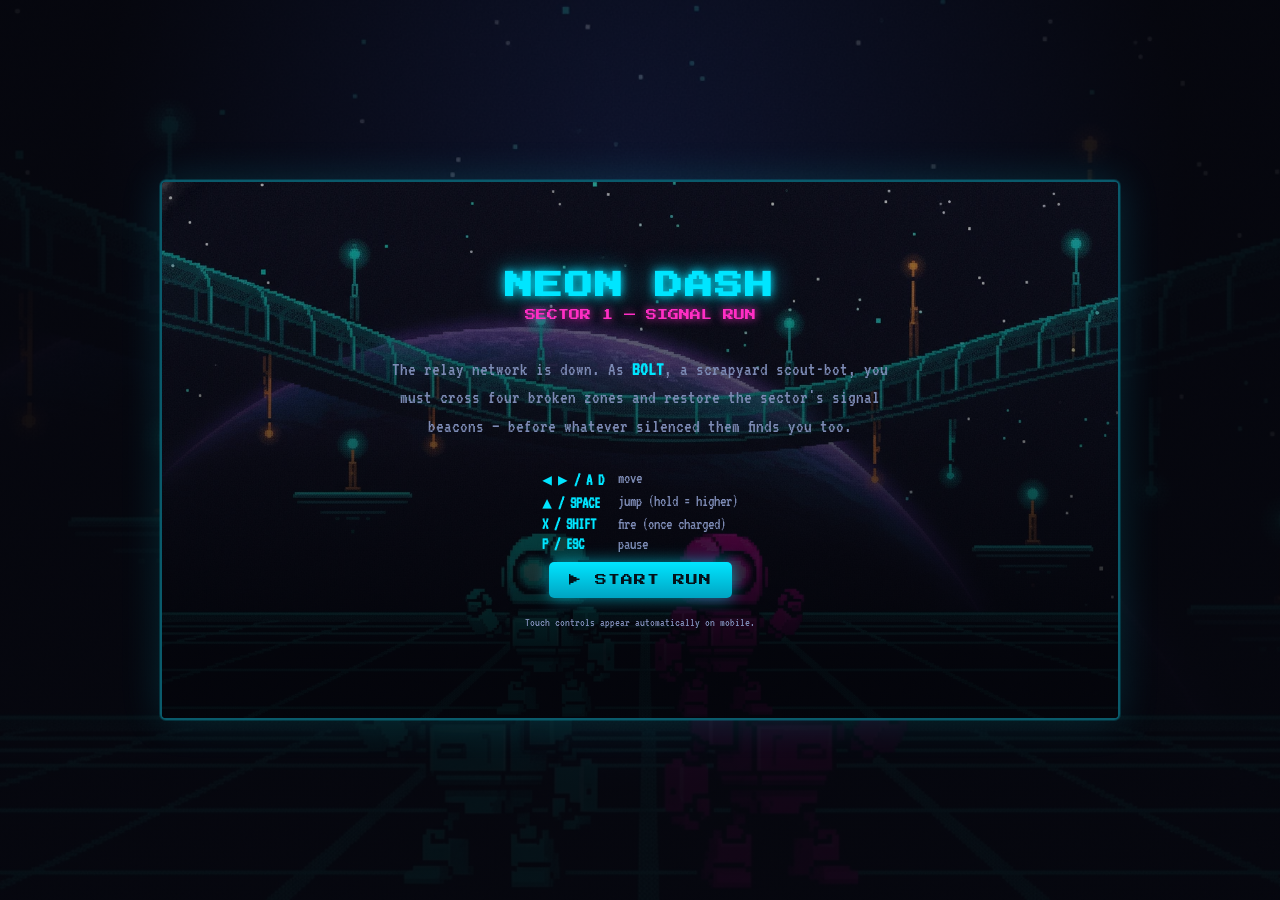
<file: games/neon-dash/index.html>
<!DOCTYPE html>
<html lang="en">
<head>
<meta charset="UTF-8">
<meta name="viewport" content="width=device-width, initial-scale=1, maximum-scale=1, user-scalable=no">
<title>NEON DASH — Sector 1</title>
<link rel="preconnect" href="https://fonts.googleapis.com">
<link href="https://fonts.googleapis.com/css2?family=Press+Start+2P&family=VT323&display=swap" rel="stylesheet">
<link rel="stylesheet" href="style.css">
</head>
<body>
<div id="wrap">
  <div id="stage">
    <canvas id="game" width="480" height="270"></canvas>

    <div id="hud">
      <div class="hud-block">
        <div class="lvl-code" id="hud-lvlcode">1-1</div>
        <div class="lvl-name" id="hud-lvlname">OUTER GRID</div>
      </div>
      <div class="hud-block hud-right">
        <div class="row"><span class="lbl">SCORE</span><span class="val-score" id="hud-score">000000</span></div>
        <div class="row"><span class="lbl">◆</span><span class="val-shard" id="hud-shards">00</span>
          <span class="lbl">×</span><span class="val-lives" id="hud-lives">3</span>
          <span class="lbl">⏱</span><span class="val-time" id="hud-time">150</span></div>
      </div>
    </div>

    <div id="topbtns">
      <div class="iconbtn" id="mute-btn">🔊</div>
      <div class="iconbtn" id="pause-btn">⏸</div>
    </div>

    <!-- START -->
    <div class="screen" id="screen-start">
      <h1 class="title">NEON DASH</h1>
      <p class="subtitle">SECTOR 1 — SIGNAL RUN</p>
      <p class="desc">The relay network is down. As <b style="color:var(--cyan)">BOLT</b>, a scrapyard scout-bot, you must cross four broken zones and restore the sector's signal beacons — before whatever silenced them finds you too.</p>
      <div class="keys">
        <div><b>◀ ▶ / A D</b></div><div>move</div>
        <div><b>▲ / SPACE</b></div><div>jump (hold = higher)</div>
        <div><b>X / SHIFT</b></div><div>fire (once charged)</div>
        <div><b>P / ESC</b></div><div>pause</div>
      </div>
      <div class="btnrow"><button class="btn" id="btn-start">▶ START RUN</button></div>
      <footer class="hint">Touch controls appear automatically on mobile.</footer>
    </div>

    <!-- PLAYER SELECT -->
    <div class="screen hidden" id="screen-playerselect">
      <h2 class="bigmsg" style="color:var(--cyan)">SELECT PLAYERS</h2>
      <div class="btnrow">
        <div class="modecard">
          <button class="btn" id="btn-1p">1 PLAYER</button>
          <p class="modehint">◀▶ move · ▲/SPACE jump · X/SHIFT fire</p>
        </div>
        <div class="modecard">
          <button class="btn alt" id="btn-2p">2 PLAYERS</button>
          <p class="modehint">P1: <b>arrows</b> + / fire &nbsp;·&nbsp; P2: <b style="color:var(--magenta)">WASD</b> + F fire</p>
        </div>
      </div>
      <p class="desc" style="max-width:420px">Co-op shares one pool of lives and one score — reach the beacon together.</p>
      <div class="btnrow"><button class="btn ghost" id="btn-playerselect-back">◀ BACK</button></div>
    </div>

    <!-- LEVEL INTRO -->
    <div class="screen hidden" id="screen-intro">
      <div class="lvl-big" id="intro-code">1-1</div>
      <div class="bigmsg" id="intro-name">OUTER GRID</div>
    </div>

    <!-- PAUSE -->
    <div class="screen hidden" id="screen-pause">
      <h2 class="bigmsg" style="color:var(--cyan)">PAUSED</h2>
      <div class="btnrow">
        <button class="btn" id="btn-resume">▶ RESUME</button>
        <button class="btn alt" id="btn-restart-level">↺ RESTART ZONE</button>
        <button class="btn ghost" id="btn-quit">■ QUIT TO MENU</button>
      </div>
    </div>

    <!-- LEVEL COMPLETE -->
    <div class="screen hidden" id="screen-levelcomplete">
      <h2 class="bigmsg" style="color:var(--green)">BEACON RESTORED</h2>
      <p class="statline">Time Bonus <b id="lc-timebonus">+0</b></p>
      <p class="statline">Shards <b id="lc-shards">0</b></p>
      <p class="statline">Score <b id="lc-score">0</b></p>
      <div class="btnrow"><button class="btn" id="btn-continue">CONTINUE ▶</button></div>
    </div>

    <!-- GAME OVER -->
    <div class="screen hidden" id="screen-gameover">
      <h2 class="bigmsg" style="color:var(--red)">SIGNAL LOST</h2>
      <p class="statline">Final Score <b id="go-score">0</b></p>
      <div class="btnrow">
        <button class="btn" id="btn-retry">↺ TRY AGAIN</button>
        <button class="btn ghost" id="btn-menu2">■ MAIN MENU</button>
      </div>
    </div>

    <!-- WIN -->
    <div class="screen hidden" id="screen-win">
      <h1 class="title" style="font-size:clamp(14px,3.6vw,22px)">SECTOR 1 CLEAR</h1>
      <p class="desc">OMEGA-9 is offline. The relay hums back to life across the grid. Sector 1's beacons are lit — for now.</p>
      <p class="statline">Final Score <b id="win-score">0</b></p>
      <div class="btnrow">
        <button class="btn" id="btn-playagain">▶ PLAY AGAIN</button>
      </div>
    </div>

    <div id="touch-controls">
      <div class="tbtn" id="btn-left">◀</div>
      <div class="tbtn" id="btn-right">▶</div>
      <div class="tbtn" id="btn-fire">●</div>
      <div class="tbtn" id="btn-jump">▲</div>
    </div>
  </div>
</div>

<script type="module" src="js/main.js"></script>
</body>
</html>
</file>
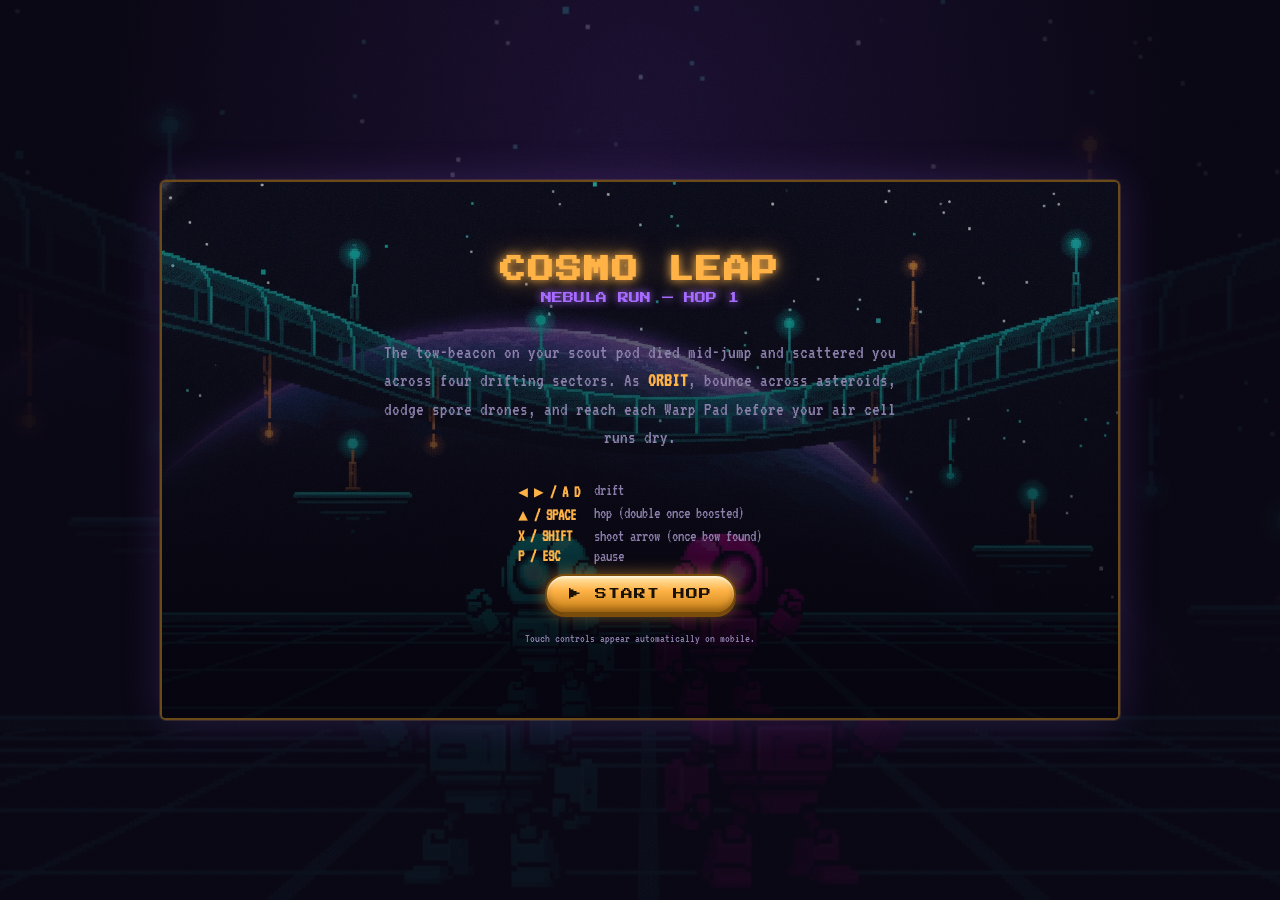
<file: cosmo-leap.html>
<!DOCTYPE html>
<html lang="en">
<head>
<meta charset="UTF-8">
<meta name="viewport" content="width=device-width, initial-scale=1, maximum-scale=1, user-scalable=no">
<title>COSMO LEAP — Nebula Run</title>
<link rel="preconnect" href="https://fonts.googleapis.com">
<link href="https://fonts.googleapis.com/css2?family=Press+Start+2P&family=VT323&display=swap" rel="stylesheet">
<style>
  :root{
    --bg:#0a0714;
    --amber:#ffb347;
    --amber-dim:#6b4a1a;
    --violet:#a76bff;
    --teal:#3dffc0;
    --rose:#ff6b81;
    --panel:#0c0a1a;
    --text:#f1e9ff;
    --text-dim:#8d80ad;
  }
  *{box-sizing:border-box;}
  html,body{
    margin:0;padding:0;height:100%;
    background:
      radial-gradient(ellipse at 50% 15%, rgba(32,16,56,0.75) 0%, rgba(10,7,20,0.94) 60%),
      url('assets/start-bg.webp') center/cover no-repeat fixed,
      #0a0714;
    color:var(--text);
    font-family:'VT323',monospace;
    overflow:hidden;
    -webkit-tap-highlight-color: transparent;
    user-select:none;
  }
  #wrap{
    position:fixed; inset:0;
    display:flex; align-items:center; justify-content:center;
    flex-direction:column;
    padding:10px;
  }
  #stage{
    position:relative;
    width:100%;
    max-width:960px;
    aspect-ratio: 480 / 270;
    background:#000;
    border:2px solid var(--amber-dim);
    border-radius:6px;
    box-shadow: 0 0 0 1px rgba(255,179,71,0.15), 0 0 40px rgba(167,107,255,0.18), inset 0 0 60px rgba(255,179,71,0.05);
    overflow:hidden;
  }
  canvas{
    width:100%; height:100%; display:block;
    image-rendering:pixelated; image-rendering:crisp-edges;
  }
  #hud{
    position:absolute; top:0; left:0; right:0;
    display:flex; justify-content:space-between; align-items:flex-start;
    padding:6px 8px;
    pointer-events:none;
    font-family:'Press Start 2P', monospace;
    font-size:8px;
    letter-spacing:1px;
    text-shadow: 0 0 4px rgba(0,0,0,0.9);
    z-index:5;
  }
  #hud .hud-block{ display:flex; flex-direction:column; gap:3px; }
  #hud .hud-right{ align-items:flex-end; text-align:right; }
  #hud .row{ display:flex; gap:10px; }
  #hud .lbl{ color:var(--text-dim); }
  #hud .val-score{ color:var(--amber); }
  #hud .val-shard{ color:var(--teal); }
  #hud .val-lives{ color:var(--rose); }
  #hud .val-time{ color:var(--violet); }
  #hud .lvl-name{ color:var(--violet); font-size:8px; }
  #hud .lvl-code{ color:var(--text); font-size:9px; }

  #topbtns{
    position:absolute; top:6px; left:50%; transform:translateX(-50%);
    display:flex; gap:6px; z-index:6;
  }
  .iconbtn{
    pointer-events:auto;
    width:24px;height:24px;
    background:linear-gradient(180deg, rgba(255,255,255,0.18), rgba(12,10,26,0.85) 55%);
    border:1px solid var(--amber-dim);
    color:var(--amber);
    border-radius:50%;
    font-size:11px;
    display:flex; align-items:center; justify-content:center;
    cursor:pointer;
    box-shadow: inset 0 1px 1px rgba(255,255,255,0.35), 0 2px 3px rgba(0,0,0,0.5);
  }
  .iconbtn:active{ background:rgba(255,179,71,0.25); transform:translateY(1px); }

  /* ---------- Glossy HUD chips ---------- */
  .chip{
    pointer-events:none;
    display:flex; align-items:center; gap:4px;
    padding:3px 7px 3px 3px;
    border-radius:999px;
    background:linear-gradient(180deg, rgba(255,255,255,0.14), rgba(0,0,0,0.28));
    box-shadow: inset 0 1px 1px rgba(255,255,255,0.25), inset 0 -2px 3px rgba(0,0,0,0.35), 0 2px 4px rgba(0,0,0,0.4);
  }
  .chip-icon{
    width:15px; height:15px; border-radius:50%;
    display:flex; align-items:center; justify-content:center;
    font-size:9px; line-height:1;
    box-shadow: inset 0 1px 2px rgba(255,255,255,0.6), inset 0 -2px 3px rgba(0,0,0,0.35), 0 1px 2px rgba(0,0,0,0.5);
    flex:none;
  }
  .chip-icon.gold{ background:radial-gradient(circle at 35% 30%, #ffe9b0, #ffb347 55%, #b3730f 100%); }
  .chip-icon.gem{ background:radial-gradient(circle at 35% 30%, #d6fff2, #3dffc0 55%, #0a8f68 100%); border-radius:3px; transform:rotate(45deg); }
  .chip-icon.gem span{ transform:rotate(-45deg); display:block; }
  .chip-icon.ruby{ background:radial-gradient(circle at 35% 30%, #ffd6de, #ff6b81 55%, #9c1f30 100%); }
  .chip-icon.amethyst{ background:radial-gradient(circle at 35% 30%, #ecdcff, #a76bff 55%, #5c2ba3 100%); }

  .screen{
    position:absolute; inset:0;
    display:flex; flex-direction:column; align-items:center; justify-content:center;
    text-align:center;
    background: rgba(6,4,14,0.9);
    z-index:10;
    padding:16px;
    gap:10px;
  }
  .screen.hidden{ display:none; }
  #screen-start, #screen-playerselect{
    background:
      linear-gradient(180deg, rgba(6,4,14,0.35) 0%, rgba(6,4,14,0.55) 45%, rgba(6,4,14,0.95) 88%),
      url('assets/start-bg.webp') center 38%/cover no-repeat;
  }
  .title{
    font-family:'Press Start 2P', monospace;
    color:var(--amber);
    font-size:clamp(15px,4vw,26px);
    text-shadow: 0 0 10px var(--amber), 0 0 24px rgba(255,179,71,0.6);
    letter-spacing:2px;
    margin:0;
  }
  .subtitle{
    font-family:'Press Start 2P', monospace;
    color:var(--violet);
    font-size:clamp(8px,2vw,11px);
    text-shadow: 0 0 8px var(--violet);
    margin:0 0 6px 0;
  }
  .bigmsg{
    font-family:'Press Start 2P', monospace;
    color:var(--text);
    font-size:clamp(11px,2.6vw,16px);
    margin:0;
  }
  .desc{
    font-size:clamp(14px,3vw,19px);
    color:var(--text-dim);
    max-width:520px;
    line-height:1.5;
  }
  .btn{
    font-family:'Press Start 2P', monospace;
    font-size:clamp(9px,2.2vw,12px);
    color:#1a1204;
    background: linear-gradient(180deg, #ffe9b0, var(--amber) 40%, #c97f16);
    border:2px solid #7a4d0d;
    padding:12px 22px;
    border-radius:999px;
    cursor:pointer;
    box-shadow: inset 0 2px 2px rgba(255,255,255,0.6), inset 0 -4px 6px rgba(0,0,0,0.25), 0 3px 0 #7a4d0d, 0 0 16px rgba(255,179,71,0.5);
    letter-spacing:1px;
    pointer-events:auto;
  }
  .btn:active{ transform:translateY(2px); box-shadow: inset 0 2px 2px rgba(255,255,255,0.6), inset 0 -4px 6px rgba(0,0,0,0.25), 0 1px 0 #7a4d0d; }
  .btn.alt{
    background: linear-gradient(180deg, #ecdcff, var(--violet) 40%, #6c2fc9);
    border-color:#432066;
    box-shadow: inset 0 2px 2px rgba(255,255,255,0.6), inset 0 -4px 6px rgba(0,0,0,0.25), 0 3px 0 #432066, 0 0 16px rgba(167,107,255,0.5);
  }
  .btn.alt:active{ box-shadow: inset 0 2px 2px rgba(255,255,255,0.6), inset 0 -4px 6px rgba(0,0,0,0.25), 0 1px 0 #432066; }
  .btn.ghost{
    background:transparent;
    color:var(--text-dim);
    border:1px solid var(--text-dim);
    box-shadow:none;
  }
  .btn.ghost:active{ box-shadow:none; }
  .btnrow{ display:flex; gap:10px; flex-wrap:wrap; justify-content:center; }
  .statline{ font-size:clamp(13px,2.8vw,18px); color:var(--text); margin:2px 0; }
  .statline b{ color:var(--teal); }
  .keys{
    display:grid; grid-template-columns:auto auto; gap:4px 14px;
    font-size:clamp(12px,2.6vw,16px); color:var(--text-dim); text-align:left;
  }
  .keys b{ color:var(--amber); }
  .modecard{
    display:flex; flex-direction:column; align-items:center; gap:8px;
    width:210px; max-width:44vw;
    padding:12px 10px;
    background:rgba(12,10,26,0.6);
    border:1px solid rgba(255,179,71,0.22);
    border-radius:12px;
  }
  .modecard .btn{ width:100%; }
  .modehint{
    font-size:clamp(9px,2vw,12px); color:var(--text-dim);
    line-height:1.4;
  }
  .modehint b{ color:var(--amber); }
  #screen-intro .lvl-big{
    font-family:'Press Start 2P', monospace;
    color:var(--violet);
    font-size:clamp(18px,4.5vw,30px);
    text-shadow:0 0 12px var(--violet);
  }

  #touch-controls{
    position:absolute; inset:0; z-index:8; pointer-events:none;
  }
  #touch-controls .tbtn{
    position:absolute;
    pointer-events:auto;
    width:15%; aspect-ratio:1/1;
    border-radius:50%;
    background:rgba(255,179,71,0.10);
    border:2px solid rgba(255,179,71,0.5);
    color:var(--amber);
    font-size:20px;
    display:flex; align-items:center; justify-content:center;
    -webkit-user-select:none;
  }
  #touch-controls .tbtn:active{ background:rgba(255,179,71,0.35); }
  #btn-left{ left:3%; bottom:10%; }
  #btn-right{ left:20%; bottom:10%; }
  #btn-fire{ right:20%; bottom:10%; border-color:rgba(167,107,255,0.6); color:var(--violet); background:rgba(167,107,255,0.10); }
  #btn-jump{ right:3%; bottom:10%; }

  @media (hover:hover) and (pointer:fine){
    #touch-controls{ display:none; }
  }

  footer.hint{
    color:var(--text-dim); font-size:12px; margin-top:8px; text-align:center;
  }
</style>
</head>
<body>
<div id="wrap">
  <div id="stage">
    <canvas id="game" width="480" height="270"></canvas>

    <div id="hud">
      <div class="hud-block">
        <div class="lvl-code" id="hud-lvlcode">1-1</div>
        <div class="lvl-name" id="hud-lvlname">NEBULA FIELDS</div>
      </div>
      <div class="hud-block hud-right">
        <div class="row"><span class="chip"><span class="chip-icon gold">★</span><span class="val-score" id="hud-score">000000</span></span></div>
        <div class="row">
          <span class="chip"><span class="chip-icon gem"><span>◆</span></span><span class="val-shard" id="hud-shards">00</span></span>
          <span class="chip"><span class="chip-icon ruby">💀</span><span class="val-lives" id="hud-lives">3</span></span>
          <span class="chip"><span class="chip-icon amethyst">⏳</span><span class="val-time" id="hud-time">150</span></span>
        </div>
      </div>
    </div>

    <div id="topbtns">
      <div class="iconbtn" id="mute-btn">🔊</div>
      <div class="iconbtn" id="pause-btn">⏸</div>
    </div>

    <!-- START -->
    <div class="screen" id="screen-start">
      <h1 class="title">COSMO LEAP</h1>
      <p class="subtitle">NEBULA RUN — HOP 1</p>
      <p class="desc">The tow-beacon on your scout pod died mid-jump and scattered you across four drifting sectors. As <b style="color:var(--amber)">ORBIT</b>, bounce across asteroids, dodge spore drones, and reach each Warp Pad before your air cell runs dry.</p>
      <div class="keys">
        <div><b>◀ ▶ / A D</b></div><div>drift</div>
        <div><b>▲ / SPACE</b></div><div>hop (double once boosted)</div>
        <div><b>X / SHIFT</b></div><div>shoot arrow (once bow found)</div>
        <div><b>P / ESC</b></div><div>pause</div>
      </div>
      <div class="btnrow"><button class="btn" id="btn-start">▶ START HOP</button></div>
      <footer class="hint">Touch controls appear automatically on mobile.</footer>
    </div>

    <!-- PLAYER SELECT -->
    <div class="screen hidden" id="screen-playerselect">
      <h2 class="bigmsg" style="color:var(--amber)">SELECT PLAYERS</h2>
      <div class="btnrow">
        <div class="modecard">
          <button class="btn" id="btn-1p">1 PLAYER</button>
          <p class="modehint">◀▶ drift · ▲/SPACE hop · X/SHIFT shoot</p>
        </div>
        <div class="modecard">
          <button class="btn alt" id="btn-2p">2 PLAYERS</button>
          <p class="modehint">P1: <b>arrows</b> + / shoot &nbsp;·&nbsp; P2: <b style="color:var(--violet)">WASD</b> + F shoot</p>
        </div>
      </div>
      <p class="desc" style="max-width:420px">Co-op shares one pool of lives and one score — reach the Warp Pad together.</p>
      <div class="btnrow"><button class="btn ghost" id="btn-playerselect-back">◀ BACK</button></div>
    </div>

    <!-- LEVEL INTRO -->
    <div class="screen hidden" id="screen-intro">
      <div class="lvl-big" id="intro-code">1-1</div>
      <div class="bigmsg" id="intro-name">NEBULA FIELDS</div>
    </div>

    <!-- PAUSE -->
    <div class="screen hidden" id="screen-pause">
      <h2 class="bigmsg" style="color:var(--amber)">PAUSED</h2>
      <div class="btnrow">
        <button class="btn" id="btn-resume">▶ RESUME</button>
        <button class="btn alt" id="btn-restart-level">↺ RESTART SECTOR</button>
        <button class="btn ghost" id="btn-quit">■ QUIT TO MENU</button>
      </div>
    </div>

    <!-- LEVEL COMPLETE -->
    <div class="screen hidden" id="screen-levelcomplete">
      <h2 class="bigmsg" style="color:var(--teal)">WARP PAD REACHED</h2>
      <p class="statline">Air Bonus <b id="lc-timebonus">+0</b></p>
      <p class="statline">Shards <b id="lc-shards">0</b></p>
      <p class="statline">Score <b id="lc-score">0</b></p>
      <div class="btnrow"><button class="btn" id="btn-continue">CONTINUE ▶</button></div>
    </div>

    <!-- GAME OVER -->
    <div class="screen hidden" id="screen-gameover">
      <h2 class="bigmsg" style="color:var(--rose)">DRIFTED OFF-COURSE</h2>
      <p class="statline">Final Score <b id="go-score">0</b></p>
      <div class="btnrow">
        <button class="btn" id="btn-retry">↺ TRY AGAIN</button>
        <button class="btn ghost" id="btn-menu2">■ MAIN MENU</button>
      </div>
    </div>

    <!-- WIN -->
    <div class="screen hidden" id="screen-win">
      <h1 class="title" style="font-size:clamp(14px,3.6vw,22px)">HOP 1 CLEAR</h1>
      <p class="desc">The last sector's core stabilizes. Your scout pod chirps back online, and the beacon trail lights up toward whatever drifts beyond the nebula.</p>
      <p class="statline">Final Score <b id="win-score">0</b></p>
      <div class="btnrow">
        <button class="btn" id="btn-playagain">▶ PLAY AGAIN</button>
      </div>
    </div>

    <div id="touch-controls">
      <div class="tbtn" id="btn-left">◀</div>
      <div class="tbtn" id="btn-right">▶</div>
      <div class="tbtn" id="btn-fire">●</div>
      <div class="tbtn" id="btn-jump">▲</div>
    </div>
  </div>
</div>

<script>
(function(){
"use strict";

/* =========================================================
   CONFIG
   ========================================================= */
const CW = 480, CH = 270;
const GROUND_Y = 230;
const GRAVITY = 1250, MAX_FALL = 560;
const MOVE_ACCEL = 1050, MAX_SPEED = 168, FRICTION = 1300;
const JUMP_VELOCITY = -500, JUMP_CUT = 0.5, AIR_JUMP_VELOCITY = -430;
const COYOTE_TIME = 0.09, JUMP_BUFFER = 0.12;
const FLARE_SPEED = 300, FLARE_LIFE = 0.9, FLARE_COOLDOWN = 0.35;
const NOVA_TIME = 7, HURT_TIME = 1.4;
const DEATH_TIME = 1.1;

const canvas = document.getElementById('game');
const ctx = canvas.getContext('2d');
ctx.imageSmoothingEnabled = false;

const clamp = (v,a,b)=>Math.max(a,Math.min(b,v));
const rectsOverlap = (a,b)=> a.x < b.x+b.w && a.x+a.w > b.x && a.y < b.y+b.h && a.y+a.h > b.y;
const clone = (o)=> JSON.parse(JSON.stringify(o));

/* =========================================================
   INPUT
   ========================================================= */
// keys1 = Player 1. In 1-player mode it also answers to WASD/X/Shift so a
// solo player can use either control scheme, exactly like the game always
// has. In 2-player mode it's Arrow-keys-only so it can't collide with P2.
const keys1 = { left:false, right:false, jumpHeld:false, fire:false, jumpPressed:false, jumpReleased:false };
const keys2 = { left:false, right:false, jumpHeld:false, fire:false, jumpPressed:false, jumpReleased:false };

function unlockAudioOnce(){ ensureAudio(); window.removeEventListener('keydown', unlockAudioOnce); window.removeEventListener('pointerdown', unlockAudioOnce); }
window.addEventListener('keydown', unlockAudioOnce, {once:false});
window.addEventListener('pointerdown', unlockAudioOnce, {once:false});

const PREVENT_DEFAULT_CODES = ['ArrowLeft','ArrowRight','ArrowUp','Space','KeyW','KeyA','KeyD','KeyF','Slash','ShiftLeft','ShiftRight'];
window.addEventListener('keydown', (e)=>{
  if(PREVENT_DEFAULT_CODES.includes(e.code)) e.preventDefault();
  handleKey(e.code, true);
});
window.addEventListener('keyup', (e)=>{ handleKey(e.code, false); });

function setJump(k, down){
  if(down && !k.jumpHeld) k.jumpPressed = true;
  if(!down) k.jumpReleased = true;
  k.jumpHeld = down;
}

function handleKey(code, down){
  const twoP = game.mode==='2p';

  // Player 1: arrow keys always; WASD/X/Shift too, but only when solo
  // (so those keys are free for Player 2 in co-op).
  if(code==='ArrowLeft' || (!twoP && code==='KeyA')) keys1.left = down;
  if(code==='ArrowRight' || (!twoP && code==='KeyD')) keys1.right = down;
  if(code==='ArrowUp' || code==='Space' || (!twoP && code==='KeyW')) setJump(keys1, down);
  if(code==='Slash' || code==='ShiftRight' || (!twoP && (code==='KeyX'||code==='KeyK'||code==='ShiftLeft'))) keys1.fire = down;

  // Player 2: WASD to move/jump, F (or left-Shift) to fire — co-op only.
  if(twoP){
    if(code==='KeyA') keys2.left = down;
    if(code==='KeyD') keys2.right = down;
    if(code==='KeyW') setJump(keys2, down);
    if(code==='KeyF' || code==='ShiftLeft') keys2.fire = down;
  }

  if(down && (code==='KeyP'||code==='Escape')) togglePause();
  if(down && code==='KeyM') toggleMute();
  if(down && (code==='Enter'||code==='Space')) confirmScreen();
}

function bindTouch(id, onDown, onUp){
  const el = document.getElementById(id);
  const down=(e)=>{ e.preventDefault(); onDown(); };
  const up=(e)=>{ e.preventDefault(); onUp(); };
  el.addEventListener('pointerdown', down);
  el.addEventListener('pointerup', up);
  el.addEventListener('pointerleave', up);
  el.addEventListener('pointercancel', up);
}
// Touch controls always drive Player 1 (co-op is keyboard-only, see #screen-playerselect).
bindTouch('btn-left', ()=>keys1.left=true, ()=>keys1.left=false);
bindTouch('btn-right', ()=>keys1.right=true, ()=>keys1.right=false);
bindTouch('btn-fire', ()=>keys1.fire=true, ()=>keys1.fire=false);
bindTouch('btn-jump', ()=>{ if(!keys1.jumpHeld) keys1.jumpPressed=true; keys1.jumpHeld=true; }, ()=>{ keys1.jumpHeld=false; keys1.jumpReleased=true; });

/* =========================================================
   AUDIO (tiny synth by default; optional real clips layered on top)
   Drop matching .mp3 files into assets/audio/ (generated by
   .github/workflows/generate-audio.yml via ElevenLabs -- see
   scripts/generate_audio.py for the exact names) to replace a given
   beep with a real sound, and theme-nebula.mp3 for background music.
   Anything missing just falls back to the procedural synth beep right
   below it, so clips can land incrementally without breaking the game.
   ========================================================= */
let audioCtx=null, muted=false;
function ensureAudio(){
  if(!audioCtx){ try{ audioCtx = new (window.AudioContext||window.webkitAudioContext)(); }catch(e){ return; } }
  if(audioCtx.state==='suspended') audioCtx.resume();
  startMusic();
}
function beep(freq,dur,type,vol,slide){
  if(muted || !audioCtx) return;
  const t0=audioCtx.currentTime;
  const osc=audioCtx.createOscillator(), gain=audioCtx.createGain();
  osc.type=type||'square';
  osc.frequency.setValueAtTime(freq,t0);
  if(slide) osc.frequency.exponentialRampToValueAtTime(Math.max(30,freq+slide), t0+dur);
  gain.gain.setValueAtTime(vol||0.15,t0);
  gain.gain.exponentialRampToValueAtTime(0.001, t0+dur);
  osc.connect(gain); gain.connect(audioCtx.destination);
  osc.start(t0); osc.stop(t0+dur+0.02);
}

const AUDIO_CLIPS = {};
const AUDIO_POOL_SIZE = 4;
function loadAudioClip(name, path){
  const el = new Audio(path);
  el.preload = 'auto';
  const entry = { el, ready:false, pool:[], poolIdx:0 };
  el.addEventListener('canplaythrough', ()=>{ entry.ready = true; }, {once:true});
  el.addEventListener('error', ()=>{ entry.ready = false; });
  AUDIO_CLIPS[name] = entry;
}
['jump','airjump','stomp','hit','shard','power','bump','shoot','bossHit','explode','levelup','gameover']
  .forEach(n=>loadAudioClip(n, 'assets/audio/'+n+'.mp3'));

// Plays a loaded clip and returns true so the caller skips its synth
// fallback; returns false (nothing played) if the file isn't ready yet.
// Reuses a small round-robin pool of cloned elements per sound (built up
// lazily, capped at AUDIO_POOL_SIZE) instead of cloning a fresh node on
// every single play -- frequent sounds like jump/shoot were otherwise
// creating a steady stream of throwaway media elements, which is exactly
// the kind of GC churn that shows up as a periodic stutter.
function playClip(name){
  if(muted) return true;
  const c = AUDIO_CLIPS[name];
  if(!c || !c.ready) return false;
  if(c.pool.length < AUDIO_POOL_SIZE) c.pool.push(c.el.cloneNode(true));
  const node = c.pool[c.poolIdx];
  c.poolIdx = (c.poolIdx+1) % c.pool.length;
  node.currentTime = 0;
  node.volume = 0.55;
  node.play().catch(()=>{});
  return true;
}

const MUSIC = new Audio('assets/audio/theme-nebula.mp3');
MUSIC.loop = true; MUSIC.volume = 0.22;
let musicStarted = false;
function startMusic(){
  if(musicStarted || muted) return;
  MUSIC.play().then(()=>{ musicStarted = true; }).catch(()=>{});
}

const SFX = {
  jump: ()=>{ if(!playClip('jump')) beep(500,0.11,'square',0.11,240); },
  airjump: ()=>{ if(!playClip('airjump')) beep(680,0.1,'square',0.1,180); },
  stomp: ()=>{ if(!playClip('stomp')) beep(200,0.1,'square',0.15,-80); },
  hit: ()=>{ if(!playClip('hit')) beep(150,0.28,'sawtooth',0.18,-100); },
  shard: ()=>{ if(!playClip('shard')) beep(1050,0.06,'square',0.09,320); },
  power: ()=>{ if(!playClip('power')){ beep(340,0.09,'square',0.14,220); setTimeout(()=>beep(540,0.13,'square',0.14,300),90); } },
  bump: ()=>{ if(!playClip('bump')) beep(230,0.06,'square',0.12,0); },
  shoot: ()=>{ if(!playClip('shoot')) beep(760,0.07,'sawtooth',0.1,-220); },
  bossHit: ()=>{ if(!playClip('bossHit')) beep(160,0.2,'sawtooth',0.2,-60); },
  explode: ()=>{ if(!playClip('explode')) beep(95,0.45,'sawtooth',0.2,-40); },
  levelup: ()=>{ if(!playClip('levelup')) [660,880,1100].forEach((f,i)=>setTimeout(()=>beep(f,0.15,'square',0.15,0),i*120)); },
  gameover: ()=>{ if(!playClip('gameover')) [420,340,260,180].forEach((f,i)=>setTimeout(()=>beep(f,0.28,'sawtooth',0.15,0),i*160)); },
};
document.getElementById('mute-btn').addEventListener('click', toggleMute);
function toggleMute(){
  muted=!muted;
  document.getElementById('mute-btn').textContent = muted?'🔇':'🔊';
  if(muted) MUSIC.pause(); else startMusic();
}

/* =========================================================
   OPTIONAL SVG SPRITES
   Drop matching files into assets/ (see assets/README.md for exact
   names, sizing and anchor conventions) to replace the built-in
   vector-drawn look. Anything not present yet just falls back to the
   procedural drawing right below its usage -- nothing breaks while
   assets are added incrementally.
   ========================================================= */
const SPRITES = {};
function sprite(name, path){
  const entry = { img:new Image(), ready:false };
  entry.img.onload = ()=>{ entry.ready = true; };
  entry.img.onerror = ()=>{ entry.ready = false; };
  entry.img.src = path;
  SPRITES[name] = entry;
}
[
  ['p1-idle','assets/p1-idle.png'],
  ['p1-walk1','assets/p1-walk1.png'],
  ['p1-walk2','assets/p1-walk2.png'],
  ['p1-jump','assets/p1-jump.png'],
  ['p1-shoot','assets/p1-shoot.png'],
  ['p1-hurt','assets/p1-hurt.png'],
  ['p1-dead','assets/p1-dead.png'],
  ['p2-idle','assets/p2-idle.png'],
  ['p2-walk1','assets/p2-walk1.png'],
  ['p2-walk2','assets/p2-walk2.png'],
  ['p2-jump','assets/p2-jump.png'],
  ['p2-shoot','assets/p2-shoot.png'],
  ['p2-hurt','assets/p2-hurt.png'],
  ['p2-dead','assets/p2-dead.png'],
  ['arrow','assets/arrow.png'],
  ['bow-icon','assets/bow-icon.png'],
  ['gem','assets/gem.png'],
  ['coin','assets/coin.png'],
  ['chest','assets/chest.png'],
  ['crate','assets/crate.png'],
  ['bomb','assets/bomb.png'],
  ['floater','assets/floater.png'],
  ['boss','assets/boss.png'],
  ['env-bg','assets/env-bg.webp'],
].forEach(([name,path])=>sprite(name,path));

// Draws a loaded sprite anchored by its bottom-center point (for
// characters: place their feet at (footX,footY) in the art), scaled to
// a target height with aspect ratio preserved. Returns false (drawing
// nothing) if the sprite isn't loaded, so the caller can fall back.
function drawSpriteAnchored(name, footX, footY, targetH, flip){
  const s = SPRITES[name];
  if(!s || !s.ready || !s.img.naturalHeight) return false;
  const scale = targetH / s.img.naturalHeight;
  const w = s.img.naturalWidth*scale;
  ctx.save();
  ctx.translate(footX, footY);
  if(flip) ctx.scale(-1,1);
  ctx.drawImage(s.img, -w/2, -targetH, w, targetH);
  ctx.restore();
  return true;
}
// Draws a loaded sprite fit within maxSize (longest side), centered at
// (cx,cy) -- for small symmetric icons (gems, coins, blocks) and, with
// flip:true, direction-facing shots like the arrow. Returns false if
// not loaded, so the caller can fall back.
function drawSpriteFit(name, cx, cy, maxSize, flip){
  const s = SPRITES[name];
  if(!s || !s.ready || !s.img.naturalWidth) return false;
  const scale = maxSize / Math.max(s.img.naturalWidth, s.img.naturalHeight);
  const w = s.img.naturalWidth*scale, h = s.img.naturalHeight*scale;
  ctx.save();
  ctx.translate(cx,cy);
  if(flip) ctx.scale(-1,1);
  ctx.drawImage(s.img, -w/2, -h/2, w, h);
  ctx.restore();
  return true;
}

/* =========================================================
   LEVEL DATA
   ========================================================= */
function seg(x1,x2){ return {x:x1, y:GROUND_Y, w:x2-x1, h: CH+120-GROUND_Y, type:'solid'}; }
function plat(x,y,w,h){ return {x, y, w, h:h||14, type:'solid'}; }
function haz(x1,x2,y,h){ return {x:x1, y, w:x2-x1, h:h||6, type:'hazard'}; }
function blk(x,y,kind,item){ return {x, y, w:24, h:24, type:'block', kind, item: item||null, used:false, bump:0}; }
function buildGround(width, gaps){
  const segs=[]; let cursor=0;
  const sorted = gaps.slice().sort((a,b)=>a[0]-b[0]);
  for(const g of sorted){ if(cursor<g[0]) segs.push(seg(cursor,g[0])); cursor=g[1]; }
  if(cursor<width) segs.push(seg(cursor,width));
  return segs;
}
function shardRow(x0,y,count,step){ const arr=[]; for(let i=0;i<count;i++) arr.push({x:x0+i*step, y}); return arr; }

const LEVELS = [
/* ---------------- 1-1 : NEBULA FIELDS ---------------- */
{
  code:'1-1', name:'NEBULA FIELDS', theme:'nebula', width:3050, timeLimit:150,
  start:{x:40,y:GROUND_Y-28},
  ground: buildGround(3050, [[600,680],[1150,1225],[1870,1945]]),
  platforms: [ plat(1880,195,55,12), plat(2430,195,145,12) ],
  blocks: [ blk(420,170,'core','boost'), blk(1300,170,'ore'), blk(1334,170,'ore'), blk(2080,170,'core','burst') ],
  hazards: [],
  enemies: [
    {type:'crawler', x:500, rangeMin:460, rangeMax:580},
    {type:'crawler', x:950, rangeMin:870, rangeMax:1120},
    {type:'crawler', x:1510, rangeMin:1430, rangeMax:1610},
    {type:'crawler', x:2200, rangeMin:2130, rangeMax:2390},
    {type:'floater', x:780, y:150, amp:40, speed:1.2},
    {type:'floater', x:2650, y:150, amp:55, speed:1.4}
  ],
  vents: [],
  boss: null, gate: null,
  shards: [].concat(
    shardRow(610,190,5,15),
    shardRow(2440,175,8,17),
    shardRow(970,205,4,20),
    [{x:2860,y:200},{x:2910,y:190},{x:2960,y:200}]
  ),
  items: [],
  goal: {x:2990, y:GROUND_Y}
},
/* ---------------- 1-2 : COMET CAVES ---------------- */
{
  code:'1-2', name:'COMET CAVES', theme:'caves', width:2950, timeLimit:150,
  start:{x:40,y:GROUND_Y-28},
  ground: buildGround(2950, [[480,560],[1370,1440],[2260,2340]]),
  platforms: [ plat(0,40,2950,16) ],
  blocks: [ blk(290,170,'ore'), blk(1120,170,'core','nova'), blk(1150,170,'ore'), blk(1970,170,'core','burst') ],
  hazards: [ haz(960,1020,224,6), haz(1820,1880,224,6) ],
  enemies: [
    {type:'crawler', x:680, rangeMin:620, rangeMax:920},
    {type:'crawler', x:1570, rangeMin:1470, rangeMax:1770},
    {type:'crawler', x:2510, rangeMin:2400, rangeMax:2640},
    {type:'floater', x:1220, y:150, amp:35, speed:1.6}
  ],
  vents: [ {x:800}, {x:1640}, {x:2560} ],
  boss: null, gate: null,
  shards: [].concat(
    shardRow(300,200,3,16),
    shardRow(1570,150,5,18),
    shardRow(2610,190,6,16)
  ),
  items: [],
  goal: {x:2900, y:GROUND_Y}
},
/* ---------------- 1-3 : ASTEROID BELT ---------------- */
{
  code:'1-3', name:'ASTEROID BELT', theme:'belt', width:3250, timeLimit:160,
  start:{x:40,y:GROUND_Y-28},
  ground: [],
  platforms: [
    plat(0,230,175,16),
    plat(275,230,125,14),
    plat(480,195,105,14),
    plat(655,230,90,14),
    plat(815,165,85,14),
    plat(980,210,105,14),
    plat(1200,230,90,14),
    plat(1380,185,85,14),
    plat(1555,230,115,14),
    plat(1765,185,85,14),
    plat(1935,215,105,14),
    plat(2115,185,85,14),
    plat(2285,230,115,14),
    plat(2495,195,95,14),
    plat(2685,230,125,14),
    plat(2880,205,115,14),
    plat(3015,230,155,16)
  ],
  blocks: [ blk(680,175,'core','boost'), blk(2320,190,'core','burst') ],
  hazards: [],
  enemies: [
    {type:'floater', x:545, y:150, amp:45, speed:1.3},
    {type:'floater', x:1090, y:150, amp:50, speed:1.1},
    {type:'floater', x:1680, y:130, amp:55, speed:1.5},
    {type:'floater', x:2230, y:140, amp:45, speed:1.3},
    {type:'floater', x:2840, y:150, amp:50, speed:1.2}
  ],
  vents: [],
  boss: null, gate: null,
  shards: [].concat(
    [295,495,665,825,990,1210,1390,1565,1775,1945,2125,2295,2505,2695,2890].map(x=>({x, y:180}))
  ),
  items: [ {type:'shield', x:1610, y:195} ],
  goal: {x:3210, y:230}
},
/* ---------------- 1-4 : CORE REACTOR ---------------- */
{
  code:'1-4', name:'CORE REACTOR', theme:'reactor', width:2750, timeLimit:170,
  start:{x:40,y:GROUND_Y-28},
  ground: buildGround(2750, [[720,790],[1470,1530]]),
  platforms: [],
  blocks: [ blk(150,170,'ore'), blk(300,170,'core','boost'), blk(1280,170,'core','life') ],
  hazards: [ haz(390,450,224,6), haz(1030,1100,224,6), haz(1720,1800,224,6) ],
  enemies: [
    {type:'crawler', x:530, rangeMin:460, rangeMax:680},
    {type:'crawler', x:880, rangeMin:850, rangeMax:1030},
    {type:'crawler', x:1620, rangeMin:1570, rangeMax:1710},
    {type:'crawler', x:1950, rangeMin:1870, rangeMax:2150}
  ],
  vents: [ {x:250}, {x:930}, {x:1620} ],
  boss: {x:2300, y:GROUND_Y-56, minX:2210, maxX:2490},
  // Was x:2150 -- *before* the boss's roam zone (minX:2210), which sealed
  // the arena shut before the player could ever reach the boss (and even
  // blocked ranged shots fired at it), since the gate only opens once the
  // boss is dead. Moved past the boss's maxX so it instead traps the
  // player in with the boss and only opens the way to the goal afterward.
  gate: {x:2560, y:80, w:14, h:170},
  shards: [].concat(
    shardRow(180,190,3,16),
    shardRow(1310,150,4,16),
    shardRow(1920,200,4,16)
  ),
  items: [],
  goal: {x:2710, y:GROUND_Y}
}
];

/* =========================================================
   ENTITY FACTORIES
   ========================================================= */
function makeCrawler(s){ return {type:'crawler', x:s.x, y:GROUND_Y-20, w:24, h:20, dir:-1, rangeMin:s.rangeMin, rangeMax:s.rangeMax, alive:true, squish:0, remove:false}; }
function makeFloater(s){ return {type:'floater', x:s.x, y:s.y, homeX:s.x, homeY:s.y, amp:s.amp, speed:s.speed, phase:Math.random()*6.28, w:26, h:18, alive:true, squish:0, remove:false}; }
function makeVent(x){ return {x, y:GROUND_Y-10, h:10, timer:Math.random()*2, cycle:2.4, state:'idle'}; }
function makeBoss(b){ return {type:'boss', x:b.x, y:b.y, w:64, h:56, vx:60, minX:b.minX, maxX:b.maxX, hp:3, maxHp:3, shootTimer:2, invuln:0, dead:false, deadTimer:0}; }

/* =========================================================
   GAME STATE
   ========================================================= */
const game = {
  state:'start', // start, intro, playing, dying, paused, levelcomplete, gameover, win
  mode:'1p', // '1p' or '2p' (co-op) — chosen on the player-select screen
  levelIndex:0, level:null, introTimer:0,
  player:null, player2:null, dyingPlayer:null,
  camera:{x:0, shake:0},
  solids:[], blocks:[], enemies:[], vents:[], boss:null, gate:null, gateActive:false,
  hazardsZones:[], shards:[], items:[], projectiles:[], particles:[],
  score:0, lives:3, shardsCollected:0, timeLeft:150,
  goalReached:false, comboCount:0,
};

// The active roster for this run: just P1 solo, or P1+P2 in co-op.
function activePlayers(){
  const arr = [];
  if(game.player) arr.push(game.player);
  if(game.player2) arr.push(game.player2);
  return arr;
}

function newPlayer(id){
  return { id: id||1, x:40, y:GROUND_Y-28, vx:0, vy:0, w:22, h:28, onGround:false, facing:1, moving:false,
    boosted:false, airJumpsLeft:0, novaCharged:false, novaTimer:0, hurtTimer:0, shootCd:0, shootPoseTimer:0, coyote:0, jumpBuffer:0 };
}

function loadLevel(idx){
  const lvl = LEVELS[idx];
  game.level = lvl;
  game.blocks = clone(lvl.blocks||[]);
  game.solids = [...lvl.ground, ...(lvl.platforms||[]), ...game.blocks];
  game.enemies = (lvl.enemies||[]).map(s=> s.type==='crawler'?makeCrawler(s):makeFloater(s));
  game.vents = (lvl.vents||[]).map(t=>makeVent(t.x));
  game.boss = lvl.boss ? makeBoss(lvl.boss) : null;
  game.gate = lvl.gate ? {x:lvl.gate.x,y:lvl.gate.y,w:lvl.gate.w,h:lvl.gate.h,type:'solid'} : null;
  game.gateActive = !!game.gate;
  if(game.gate) game.solids.push(game.gate);
  game.hazardsZones = clone(lvl.hazards||[]);
  game.shards = clone(lvl.shards||[]).map(s=>({x:s.x,y:s.y,collected:false}));
  game.items = clone(lvl.items||[]).map(s=>({type:s.type,x:s.x,y:s.y,w:18,h:18,collected:false,spawning:false,vx:0,vy:0}));
  game.projectiles = [];
  game.particles = [];
  game.camera.x = 0; game.camera.shake = 0;
  game.timeLeft = lvl.timeLimit || 150;
  game.goalReached = false;
  game.comboCount = 0;
  activePlayers().forEach((p,i)=>{
    p.x = lvl.start.x + i*16; p.y = lvl.start.y;
    p.vx=0; p.vy=0; p.onGround=false; p.hurtTimer=1.0;
  });
  document.getElementById('hud-lvlcode').textContent = lvl.code;
  document.getElementById('hud-lvlname').textContent = lvl.name;
  document.getElementById('intro-code').textContent = lvl.code;
  document.getElementById('intro-name').textContent = lvl.name;
}

function startNewGame(mode){
  game.mode = mode || game.mode || '1p';
  game.score=0; game.lives=3; game.levelIndex=0;
  game.player = newPlayer(1);
  game.player2 = game.mode==='2p' ? newPlayer(2) : null;
  loadLevel(0);
  game.state='intro'; game.introTimer=1.7;
  hideAllScreens();
}

function startDeath(p){
  if(game.state==='dying') return;
  game.state='dying';
  game.dyingPlayer = p;
  p.vx=0; p.vy=-400;
  p.deathTimer = DEATH_TIME;
  game.particles.push({type:'soul', x:p.x+p.w/2, y:p.y, vy:-24, life:1.6, maxLife:1.6});
  SFX.hit();
}
function handleDeath(){
  game.lives--;
  game.dyingPlayer = null;
  if(game.lives<=0){
    game.state='gameover';
    SFX.gameover();
    document.getElementById('go-score').textContent = game.score;
    showScreen('gameover');
  } else {
    activePlayers().forEach(p=>{ p.boosted=false; p.novaCharged=false; });
    loadLevel(game.levelIndex);
    game.state='intro'; game.introTimer=1.2;
  }
}
function damagePlayer(p){
  if(p.hurtTimer>0 || p.novaTimer>0) return;
  if(p.boosted || p.novaCharged){
    p.boosted=false; p.novaCharged=false;
    p.hurtTimer = HURT_TIME;
    SFX.hit();
  } else {
    startDeath(p);
  }
}

function stompEnemy(e, p){
  e.alive=false; e.squish=0.22; e.remove=false;
  if(p) p.vy = -260;
  game.comboCount++;
  const gain = Math.min(800, 100*Math.pow(2, game.comboCount-1));
  game.score += gain;
  spawnTextParticle('+'+gain, e.x+e.w/2, e.y, '#3dffc0');
  spawnParticles(e.x+e.w/2, e.y+e.h/2, '#ff6b81', 7);
  SFX.stomp();
}

function bossHit(p){
  const b = game.boss;
  if(!b || b.dead || b.invuln>0) return;
  b.hp--; b.invuln=1.0;
  if(p) p.vy=-250;
  spawnParticles(b.x+b.w/2, b.y+10, '#ffb347', 10);
  spawnTextParticle('HIT '+b.hp+'/'+b.maxHp, b.x+b.w/2, b.y-10, '#ffb347');
  SFX.bossHit();
  if(b.hp<=0){
    b.dead=true; b.deadTimer=1.2;
    SFX.explode();
    spawnParticles(b.x+b.w/2, b.y+b.h/2, '#a76bff', 22);
    game.camera.shake = 0.4;
    if(game.gateActive){ game.gateActive=false; game.solids = game.solids.filter(s=>s!==game.gate); }
    game.projectiles = game.projectiles.filter(pr=>pr.fromPlayer);
    game.score += 1000;
  }
}

function reachGoal(){
  game.goalReached = true;
  game.state = 'levelcomplete';
  const bonus = Math.floor(game.timeLeft)*10;
  game.score += bonus + 500;
  SFX.levelup();
  document.getElementById('lc-timebonus').textContent = '+'+bonus;
  document.getElementById('lc-shards').textContent = game.shardsCollected;
  document.getElementById('lc-score').textContent = game.score;
  showScreen('levelcomplete');
}
function advanceLevel(){
  game.levelIndex++;
  if(game.levelIndex >= LEVELS.length){
    game.state='win';
    document.getElementById('win-score').textContent = game.score;
    showScreen('win');
  } else {
    loadLevel(game.levelIndex);
    game.state='intro'; game.introTimer=1.7;
    hideAllScreens();
  }
}

/* =========================================================
   ITEMS / BLOCKS
   ========================================================= */
function spawnPopItem(type,x,y,dir){
  game.items.push({type, x, y:y-4, w:18, h:18, collected:false, spawning:true, spawnTimer:0.35, vx: type==='boost'?(dir*40):0, vy:0});
}
function hitBlock(s, dir){
  s.bump = 0.15;
  if(s.kind==='core'){
    if(!s.used){
      s.used = true;
      giveBlockItem(s, dir);
    } else { SFX.bump(); }
  } else if(s.kind==='ore'){
    if(activePlayers().some(p=>p.boosted || p.novaCharged)){
      game.solids = game.solids.filter(x=>x!==s);
      game.blocks = game.blocks.filter(x=>x!==s);
      spawnParticles(s.x+12, s.y+12, '#ffb347', 8);
      SFX.bump();
    } else {
      SFX.bump();
    }
  }
}
function giveBlockItem(s, dir){
  switch(s.item){
    case 'boost': spawnPopItem('boost', s.x+3, s.y, dir||1); SFX.power(); break;
    case 'nova': spawnPopItem('nova', s.x+3, s.y, 0); SFX.power(); break;
    case 'burst':
      game.score += 50; game.shardsCollected += 5;
      spawnTextParticle('+50', s.x+12, s.y-6, '#3dffc0');
      spawnParticles(s.x+12, s.y+4, '#3dffc0', 8);
      SFX.shard();
      break;
    case 'life':
      game.lives++;
      spawnTextParticle('1UP!', s.x+12, s.y-6, '#a76bff');
      spawnParticles(s.x+12, s.y+4, '#a76bff', 8);
      SFX.power();
      break;
    default: SFX.bump();
  }
}
function collectItem(it, p){
  it.collected = true;
  if(it.type==='boost'){
    if(!p.boosted){ p.boosted=true; } else { game.score+=200; spawnTextParticle('+200', it.x, it.y, '#ffb347'); }
    SFX.power();
  } else if(it.type==='nova'){
    if(!p.novaCharged){ p.novaCharged=true; } else { game.score+=200; spawnTextParticle('+200', it.x, it.y, '#ffb347'); }
    SFX.power();
  } else if(it.type==='shield'){
    p.novaTimer = NOVA_TIME;
    SFX.power();
  }
  spawnParticles(it.x+9, it.y+9, '#ffb347', 8);
}

/* =========================================================
   PHYSICS / COLLISION
   ========================================================= */
function resolveEntityCollisions(e, solids, dt){
  e.x += e.vx*dt;
  for(const s of solids){
    if(rectsOverlap(e,s)){
      if(e.vx>0) e.x = s.x - e.w;
      else if(e.vx<0) e.x = s.x + s.w;
      e.vx = 0;
    }
  }
  e.y += e.vy*dt;
  e.onGround = false;
  for(const s of solids){
    if(rectsOverlap(e,s)){
      if(e.vy>0){ e.y = s.y - e.h; e.vy=0; e.onGround=true; }
      else if(e.vy<0){ e.y = s.y + s.h; e.vy=0; if(s.type==='block') hitBlock(s, e.facing||1); }
    }
  }
}

function updatePlayerPhysics(dt, p, k){
  let dir = 0;
  if(k.left) dir -= 1;
  if(k.right) dir += 1;
  p.moving = dir!==0; // used by drawPlayer to pick the walk-cycle pose
  const cap = MAX_SPEED * (p.novaTimer>0 ? 1.3 : 1);
  if(dir!==0){ p.vx += dir*MOVE_ACCEL*dt; p.facing = dir; }
  else {
    if(p.vx>0) p.vx = Math.max(0, p.vx-FRICTION*dt);
    else if(p.vx<0) p.vx = Math.min(0, p.vx+FRICTION*dt);
  }
  p.vx = clamp(p.vx, -cap, cap);

  if(p.onGround){ p.coyote = COYOTE_TIME; p.airJumpsLeft = p.boosted ? 1 : 0; }
  else p.coyote = Math.max(0, p.coyote-dt);

  if(k.jumpPressed){ p.jumpBuffer = JUMP_BUFFER; k.jumpPressed=false; }
  else { p.jumpBuffer = Math.max(0, p.jumpBuffer-dt); }

  if(p.jumpBuffer>0){
    if(p.coyote>0){
      p.vy = JUMP_VELOCITY; p.onGround=false; p.coyote=0; p.jumpBuffer=0; SFX.jump();
    } else if(p.airJumpsLeft>0){
      p.vy = AIR_JUMP_VELOCITY; p.airJumpsLeft--; p.jumpBuffer=0; SFX.airjump();
      spawnParticles(p.x+p.w/2, p.y+p.h, '#ffb347', 6);
    }
  }
  if(k.jumpReleased){ if(p.vy<0) p.vy *= JUMP_CUT; k.jumpReleased=false; }

  p.vy += GRAVITY*dt; if(p.vy>MAX_FALL) p.vy = MAX_FALL;

  if(p.shootCd>0) p.shootCd -= dt;
  if(k.fire && p.novaCharged && p.shootCd<=0){
    game.projectiles.push({type:'flare', x: p.x + (p.facing>0?p.w:-8), y: p.y+p.h*0.35, vx: p.facing*FLARE_SPEED, vy:0, w:8, h:6, life:FLARE_LIFE, fromPlayer:true});
    p.shootCd = FLARE_COOLDOWN;
    p.shootPoseTimer = 0.22; // holds the bow-draw pose briefly after loosing an arrow
    SFX.shoot();
  }

  if(p.onGround) game.comboCount = 0;
  resolveEntityCollisions(p, game.solids, dt);

  if(p.hurtTimer>0) p.hurtTimer -= dt;
  if(p.novaTimer>0) p.novaTimer -= dt;
  if(p.shootPoseTimer>0) p.shootPoseTimer -= dt;

  if(p.y > CH+150) startDeath(p);
}

function updateEnemies(dt){
  for(const e of game.enemies){
    if(!e.alive){ if(e.squish>0){ e.squish-=dt; if(e.squish<=0) e.remove=true; } continue; }
    if(e.type==='crawler'){
      e.x += e.dir*42*dt;
      if(e.x < e.rangeMin){ e.x=e.rangeMin; e.dir=1; }
      if(e.x+e.w > e.rangeMax){ e.x=e.rangeMax-e.w; e.dir=-1; }
    } else if(e.type==='floater'){
      e.phase += dt*e.speed;
      e.x = e.homeX + Math.sin(e.phase)*e.amp;
      e.y = e.homeY + Math.cos(e.phase*0.7)*10;
    }
  }
  game.enemies = game.enemies.filter(e=>!e.remove);
  for(const t of game.vents){
    t.timer += dt;
    const phase = t.timer % t.cycle;
    if(phase < 1.2){ t.state='idle'; t.h = 10; }
    else if(phase < 1.5){ t.state='rising'; t.h = 10 + ((phase-1.2)/0.3)*26; }
    else { t.state='extended'; t.h = 36; }
    t.y = GROUND_Y - t.h;
  }
}

function updateBoss(dt){
  const b = game.boss;
  if(!b) return;
  if(b.invuln>0) b.invuln -= dt;
  if(b.dead){ if(b.deadTimer>0) b.deadTimer -= dt; return; }
  b.x += b.vx*dt;
  if(b.x < b.minX){ b.x=b.minX; b.vx=Math.abs(b.vx); }
  if(b.x+b.w > b.maxX){ b.x=b.maxX-b.w; b.vx=-Math.abs(b.vx); }
  b.shootTimer -= dt;
  if(b.shootTimer<=0){
    b.shootTimer = 1.9;
    // Target whichever active player is nearest.
    const nearest = activePlayers().reduce((best,p)=>
      (!best || Math.abs(p.x-b.x) < Math.abs(best.x-b.x)) ? p : best, null);
    const dir = (nearest && nearest.x < b.x) ? -1 : 1;
    game.projectiles.push({type:'bolt', x:b.x+b.w/2, y:b.y+b.h*0.5, vx:dir*220, vy:0, w:10, h:8, life:2.5, fromPlayer:false});
    SFX.shoot();
  }
}

function updateProjectiles(dt){
  for(const pr of game.projectiles){
    pr.life -= dt; pr.x += pr.vx*dt; pr.y += pr.vy*dt;
    pr.dead = pr.life<=0;
    for(const s of game.solids){ if(rectsOverlap(pr,s)) pr.dead=true; }
    if(pr.fromPlayer){
      for(const e of game.enemies){
        if(e.alive && rectsOverlap(pr,e)){ stompEnemy(e); pr.dead=true; }
      }
      if(game.boss && !game.boss.dead && rectsOverlap(pr,game.boss)){ bossHit(); pr.dead=true; }
    } else {
      for(const p of activePlayers()){
        if(p.hurtTimer<=0 && p.novaTimer<=0 && rectsOverlap(pr,p)){ damagePlayer(p); pr.dead=true; break; }
      }
    }
  }
  game.projectiles = game.projectiles.filter(p=>!p.dead);
}

function updateItems(dt){
  for(const it of game.items){
    if(it.collected) continue;
    if(it.spawning){
      it.spawnTimer -= dt; it.y -= 40*dt;
      if(it.spawnTimer<=0) it.spawning=false;
      continue;
    }
    if(it.type==='boost'){
      it.vy = (it.vy||0) + GRAVITY*dt; if(it.vy>MAX_FALL) it.vy=MAX_FALL;
      resolveEntityCollisions(it, game.solids, dt);
      if(it.y > CH+150) it.collected = true;
    }
  }
  game.items = game.items.filter(it=>!it.collected);
}

function ventRect(t){ return {x:t.x, y:t.y, w:28, h:t.h}; }

function checkPlayerVsWorld(p){
  for(const e of game.enemies){
    if(!e.alive || !rectsOverlap(p,e)) continue;
    if(p.novaTimer>0){ stompEnemy(e, p); continue; }
    if(p.vy>0 && (p.y+p.h - e.y) < 12){ stompEnemy(e, p); }
    else { damagePlayer(p); }
  }
  for(const t of game.vents){
    if(t.state==='extended' && p.novaTimer<=0 && rectsOverlap(p, ventRect(t))) damagePlayer(p);
  }
  if(game.boss && !game.boss.dead && rectsOverlap(p, game.boss)){
    if(p.novaTimer>0){ bossHit(p); }
    else if(p.vy>0 && (p.y+p.h - game.boss.y) < 16){ bossHit(p); }
    else damagePlayer(p);
  }
  for(const h of game.hazardsZones){
    if(p.novaTimer<=0 && rectsOverlap(p,h)) damagePlayer(p);
  }
  for(const s of game.shards){
    if(!s.collected && rectsOverlap(p, {x:s.x-6,y:s.y-6,w:12,h:12})){
      s.collected=true; game.score+=10; game.shardsCollected++;
      SFX.shard(); spawnParticles(s.x,s.y,'#3dffc0',4);
    }
  }
  for(const it of game.items){
    if(!it.collected && !it.spawning && rectsOverlap(p,it)) collectItem(it, p);
  }
  if(game.level.goal && !game.goalReached){
    const g = game.level.goal;
    const gr = {x:g.x, y:g.y-90, w:16, h:90};
    if(rectsOverlap(p,gr)) reachGoal();
  }
}

/* =========================================================
   PARTICLES
   ========================================================= */
function spawnParticles(x,y,color,count){
  for(let i=0;i<(count||6);i++){
    const ang = Math.random()*Math.PI*2, spd = 40+Math.random()*90;
    game.particles.push({type:'dot', x,y, vx:Math.cos(ang)*spd, vy:Math.sin(ang)*spd-40, life:0.5+Math.random()*0.3, maxLife:0.8, color, size:2+Math.random()*2});
  }
}
function spawnTextParticle(text,x,y,color){
  game.particles.push({type:'text', text, x, y, vy:-35, life:0.9, maxLife:0.9, color});
}
function updateParticles(dt){
  for(const pt of game.particles){
    pt.life -= dt;
    pt.x += (pt.vx||0)*dt; pt.y += (pt.vy||0)*dt;
    if(pt.type==='dot') pt.vy += 300*dt;
  }
  game.particles = game.particles.filter(pt=>pt.life>0);
}

/* =========================================================
   MAIN UPDATE
   ========================================================= */
function updateDying(dt){
  const p = game.dyingPlayer;
  p.vy += GRAVITY*dt; p.x += p.vx*dt; p.y += p.vy*dt;
  p.deathTimer -= dt;
  updateParticles(dt);
  if(p.deathTimer<=0) handleDeath();
}

function update(dt){
  if(game.state==='intro'){
    game.introTimer -= dt;
    updateParticles(dt);
    if(game.introTimer<=0) game.state='playing';
    return;
  }
  if(game.state==='dying'){ updateDying(dt); return; }
  if(game.state!=='playing') return;

  game.timeLeft -= dt;
  if(game.timeLeft<=0){ game.timeLeft=0; startDeath(activePlayers()[0]); return; }

  // Each player runs its own physics/input; if one triggers a death mid-frame
  // (game.state flips to 'dying'), skip the rest so we don't touch a stale world.
  activePlayers().forEach(p=>{
    if(game.state!=='playing') return;
    updatePlayerPhysics(dt, p, p.id===2 ? keys2 : keys1);
  });
  updateEnemies(dt);
  updateBoss(dt);
  updateProjectiles(dt);
  updateItems(dt);
  activePlayers().forEach(p=>{
    if(game.state!=='playing') return;
    checkPlayerVsWorld(p);
  });
  updateParticles(dt);

  for(const s of game.blocks) if(s.bump>0) s.bump -= dt;

  if(game.state==='playing'){
    const xs = activePlayers().map(p=>p.x+p.w/2);
    const avg = xs.reduce((a,b)=>a+b,0)/xs.length;
    game.camera.x = clamp(avg - CW/2, 0, Math.max(0, game.level.width - CW));
    if(game.camera.shake>0) game.camera.shake -= dt;
  }

  updateHUD();
}

function updateHUD(){
  document.getElementById('hud-score').textContent = String(game.score).padStart(6,'0');
  document.getElementById('hud-shards').textContent = String(game.shardsCollected).padStart(2,'0');
  document.getElementById('hud-lives').textContent = game.lives;
  document.getElementById('hud-time').textContent = Math.ceil(game.timeLeft);
}

/* =========================================================
   RENDER
   ========================================================= */
const THEMES = {
  nebula:  {sky:['#201038','#0a0714'], grid:'#2c1a4a', accent:'#ffb347', accent2:'#a76bff'},
  caves:   {sky:['#0a0616','#14091f'], grid:'#1c1030', accent:'#3dffc0', accent2:'#ffb347'},
  belt:    {sky:['#140a24','#1e0f34'], grid:'#2a1846', accent:'#a76bff', accent2:'#ffb347'},
  reactor: {sky:['#200a10','#2a0e0e'], grid:'#3c1620', accent:'#ff6b81', accent2:'#ffb347'},
};

function drawBackground(){
  const th = THEMES[game.level.theme];
  // AI-generated backdrop (assets/env-bg.webp, same neon pixel-art style and
  // reference as the robots) drawn as a static deep-background layer -- it
  // doesn't scroll with the camera, so there's no seam to worry about, same
  // as an infinitely-distant parallax layer. Falls back to the original
  // procedural gradient+silhouettes look if the file isn't there yet.
  const bg = SPRITES['env-bg'];
  const hasBg = bg && bg.ready;
  if(hasBg){
    ctx.drawImage(bg.img, 0, 0, CW, CH);
    // per-theme tint so the four sectors still read as distinct places
    ctx.fillStyle = th.sky[1];
    ctx.globalAlpha = 0.32;
    ctx.fillRect(0,0,CW,CH);
    ctx.globalAlpha = 1;
  } else {
    const g = ctx.createLinearGradient(0,0,0,CH);
    g.addColorStop(0, th.sky[0]); g.addColorStop(1, th.sky[1]);
    ctx.fillStyle = g; ctx.fillRect(0,0,CW,CH);
  }

  // starfield -- kept in both cases as a cheap scrolling motion/parallax cue
  const t = performance.now()/1000;
  ctx.fillStyle = 'rgba(255,255,255,0.5)';
  for(let i=0;i<40;i++){
    const sx = (i*137 - game.camera.x*0.15) % (CW+40);
    const sy = (i*71)%160 + 10;
    const tw = 0.5+0.5*Math.sin(t*2+i);
    ctx.globalAlpha = 0.3+0.4*tw;
    ctx.fillRect(((sx%(CW+40))+CW+40)%(CW+40)-20, sy, 1.5, 1.5);
  }
  ctx.globalAlpha = 1;

  if(!hasBg){
    // drifting asteroid silhouettes
    ctx.fillStyle = th.grid;
    for(let i=0;i<6;i++){
      const bx = (i*260 - game.camera.x*0.3) % (CW+300);
      const bxw = ((bx%(CW+300))+CW+300)%(CW+300)-150;
      const hgt = 40 + (i%3)*22;
      ctx.fillRect(bxw, CH-95-hgt, 46, hgt+95);
    }

    // horizon glow lines
    ctx.strokeStyle = th.accent; ctx.globalAlpha=0.25; ctx.lineWidth=1;
    for(let i=0;i<10;i++){
      const gx = ((i*70 - game.camera.x*0.5) % 700 + 700) % 700 - 100;
      ctx.beginPath(); ctx.moveTo(gx, GROUND_Y+40); ctx.lineTo(gx-40, CH); ctx.stroke();
    }
    ctx.globalAlpha=1;
  }
}

function drawSolids(){
  const th = THEMES[game.level.theme];
  for(const s of game.solids){
    if(s.type!=='solid') continue;
    if(s===game.gate){
      if(!game.gateActive) continue;
      ctx.fillStyle = 'rgba(255,107,129,0.25)';
      ctx.fillRect(s.x, s.y, s.w, s.h);
      ctx.strokeStyle = '#ff6b81'; ctx.lineWidth=2;
      ctx.strokeRect(s.x+1, s.y+1, s.w-2, s.h-2);
      continue;
    }
    const topY = s.y;
    ctx.fillStyle = '#140c22';
    ctx.fillRect(s.x, topY, s.w, Math.min(s.h, CH-topY+40));
    ctx.fillStyle = th.accent;
    ctx.fillRect(s.x, topY, s.w, 4);
    ctx.fillStyle = 'rgba(255,255,255,0.06)';
    for(let gx=s.x; gx<s.x+s.w; gx+=20) ctx.fillRect(gx, topY+6, 1, Math.min(18,s.h-6));
  }
}

// Glossy treasure-chest block: wood-brown base, gold trim bands, and a
// pulsing gold lock while unused; dulls to a spent, opened look once used.
function drawChestBlock(b, y){
  const w=b.w, h=b.h, x=b.x;
  const lidH = h*0.4;
  const wood = ctx.createLinearGradient(x,y,x,y+h);
  if(b.used){ wood.addColorStop(0,'#3a2a20'); wood.addColorStop(1,'#241812'); }
  else { wood.addColorStop(0,'#a5642c'); wood.addColorStop(1,'#6b3d18'); }
  ctx.fillStyle = wood;
  ctx.fillRect(x+1,y+1,w-2,h-2);
  // gold trim bands
  ctx.fillStyle = b.used ? '#5a4a2a' : '#ffcf6b';
  ctx.fillRect(x+1,y+lidH-2,w-2,3);
  ctx.fillRect(x+2,y+2,3,h-4); ctx.fillRect(x+w-5,y+2,3,h-4);
  // lid highlight
  ctx.fillStyle = 'rgba(255,255,255,0.18)';
  ctx.fillRect(x+2,y+2,w-4,3);
  if(!b.used){
    const pulse = 0.5+0.5*Math.sin(performance.now()/220);
    ctx.save();
    ctx.translate(x+w/2, y+lidH+ (h-lidH)/2);
    const g = ctx.createRadialGradient(0,0,0.5,0,0,5);
    g.addColorStop(0,'#fff3d0'); g.addColorStop(1,'#c98a1c');
    ctx.globalAlpha = 0.7+0.3*pulse;
    ctx.beginPath(); ctx.arc(0,0,4,0,Math.PI*2); ctx.fillStyle=g; ctx.fill();
    ctx.globalAlpha=1;
    ctx.restore();
  }
}
// Glossy stone crate block: cool grey slab with a lighter bevel and
// crossed hammer-dent planks, in the style of a chunky cartoon prop.
function drawCrateBlock(b, y){
  const w=b.w, h=b.h, x=b.x;
  const stone = ctx.createLinearGradient(x,y,x,y+h);
  stone.addColorStop(0,'#8a7d92'); stone.addColorStop(1,'#4a3f52');
  ctx.fillStyle = stone; ctx.fillRect(x+1,y+1,w-2,h-2);
  ctx.strokeStyle = '#2c2432'; ctx.lineWidth=1.5; ctx.strokeRect(x+1.5,y+1.5,w-3,h-3);
  ctx.fillStyle = 'rgba(255,255,255,0.16)';
  ctx.fillRect(x+3,y+3,w-6,3);
  ctx.strokeStyle = 'rgba(0,0,0,0.35)'; ctx.lineWidth=2;
  ctx.beginPath(); ctx.moveTo(x+5,y+h-5); ctx.lineTo(x+w-5,y+5); ctx.stroke();
}
function drawBlocks(){
  for(const b of game.blocks){
    const off = b.bump>0 ? -Math.sin((0.15-b.bump)/0.15*Math.PI)*4 : 0;
    const y = b.y+off;
    if(b.kind==='core'){
      if(drawSpriteFit('chest', b.x+b.w/2, y+b.h/2, b.w*1.15)) continue;
      drawChestBlock(b, y);
    } else {
      if(drawSpriteFit('crate', b.x+b.w/2, y+b.h/2, b.w*1.15)) continue;
      drawCrateBlock(b, y);
    }
  }
}

function drawHazardsStrips(){
  const t = performance.now()/1000;
  for(const h of game.hazardsZones){
    const glow = 0.5+0.5*Math.sin(t*8);
    ctx.fillStyle = `rgba(255,107,129,${0.5+0.3*glow})`;
    ctx.fillRect(h.x,h.y,h.w,h.h);
    ctx.fillStyle = '#ffb347';
    for(let gx=h.x; gx<h.x+h.w; gx+=10) ctx.fillRect(gx,h.y-2,4,2);
  }
}

function drawVents(){
  for(const t of game.vents){
    ctx.fillStyle = '#241a2e';
    ctx.fillRect(t.x, GROUND_Y-6, 28, 10);
    const bodyColor = t.state==='extended' ? '#ff6b81' : (t.state==='rising' ? '#ffb347' : '#463a56');
    ctx.fillStyle = bodyColor;
    ctx.fillRect(t.x+6, t.y, 16, t.h);
    ctx.fillStyle = '#a76bff';
    ctx.fillRect(t.x+11, t.y, 6, 4);
  }
}

// Glossy gem: a diamond silhouette with a radial highlight and a bright
// sparkle facet, in the vein of a cartoon jewel icon — drawn as vector
// shapes so it stays crisp at any zoom, no image asset needed.
function drawGem(size, lightColor, midColor, darkColor){
  const r = size;
  ctx.beginPath();
  ctx.moveTo(0,-r); ctx.lineTo(r*0.9,-r*0.15); ctx.lineTo(0,r); ctx.lineTo(-r*0.9,-r*0.15);
  ctx.closePath();
  const g = ctx.createLinearGradient(-r,-r,r,r);
  g.addColorStop(0, lightColor); g.addColorStop(0.5, midColor); g.addColorStop(1, darkColor);
  ctx.fillStyle = g;
  ctx.fill();
  ctx.strokeStyle = darkColor; ctx.lineWidth=0.75; ctx.stroke();
  // facet line + sparkle highlight
  ctx.strokeStyle = 'rgba(255,255,255,0.55)'; ctx.lineWidth=0.75;
  ctx.beginPath(); ctx.moveTo(-r*0.9,-r*0.15); ctx.lineTo(r*0.9,-r*0.15); ctx.stroke();
  ctx.fillStyle = 'rgba(255,255,255,0.85)';
  ctx.beginPath(); ctx.ellipse(-r*0.32,-r*0.4,r*0.22,r*0.12,-0.5,0,Math.PI*2); ctx.fill();
}
function drawShards(){
  const t = performance.now()/1000;
  for(const s of game.shards){
    if(s.collected) continue;
    const bob = Math.sin(t*3 + s.x)*3;
    if(drawSpriteFit('gem', s.x, s.y+bob, 13)) continue;
    ctx.save();
    ctx.translate(s.x, s.y+bob);
    ctx.rotate(Math.sin(t*1.5 + s.x)*0.35);
    drawGem(5.5, '#e8fff8', '#3dffc0', '#0a8f68');
    ctx.restore();
  }
}

// Glossy round token (star-coin style): dark rim, radial gold gradient
// body, a bright specular highlight, and an embossed glyph on top.
function drawCoinToken(cx, cy, r, glyph, ringColor, faceLight, faceDark){
  ctx.beginPath(); ctx.arc(cx,cy,r,0,Math.PI*2);
  ctx.fillStyle = ringColor; ctx.fill();
  const g = ctx.createRadialGradient(cx-r*0.3,cy-r*0.35,r*0.1, cx,cy,r*0.95);
  g.addColorStop(0, faceLight); g.addColorStop(1, faceDark);
  ctx.beginPath(); ctx.arc(cx,cy,r*0.8,0,Math.PI*2);
  ctx.fillStyle = g; ctx.fill();
  ctx.fillStyle = 'rgba(255,255,255,0.9)';
  ctx.beginPath(); ctx.ellipse(cx-r*0.28,cy-r*0.32,r*0.28,r*0.14,-0.6,0,Math.PI*2); ctx.fill();
  if(glyph){
    ctx.fillStyle = ringColor; ctx.globalAlpha=0.85;
    ctx.font = `${Math.round(r*1.1)}px 'Press Start 2P'`;
    ctx.textAlign='center'; ctx.textBaseline='middle';
    ctx.fillText(glyph, cx, cy+1);
    ctx.globalAlpha=1;
  }
}
// Small glossy bow-and-arrow icon (curved wood stave + string + nocked
// arrow) -- the ranged-attack pickup.
function drawBowIcon(cx, cy, s){
  ctx.save(); ctx.translate(cx,cy); ctx.rotate(Math.PI/2);
  const wood = ctx.createLinearGradient(-s,0,s,0);
  wood.addColorStop(0,'#a5642c'); wood.addColorStop(1,'#6b3d18');
  ctx.strokeStyle = wood; ctx.lineWidth = s*0.22; ctx.lineCap='round';
  ctx.beginPath(); ctx.arc(0,0,s,-1.1,1.1); ctx.stroke();
  ctx.strokeStyle = 'rgba(255,255,255,0.7)'; ctx.lineWidth = s*0.09;
  ctx.beginPath(); ctx.moveTo(0,-s*0.86); ctx.lineTo(-s*0.32,0); ctx.lineTo(0,s*0.86); ctx.stroke();
  ctx.strokeStyle = '#c9c9d6'; ctx.lineWidth = s*0.14;
  ctx.beginPath(); ctx.moveTo(-s*0.32,0); ctx.lineTo(s*0.55,0); ctx.stroke();
  ctx.fillStyle = '#e8e8f0';
  ctx.beginPath(); ctx.moveTo(s*0.55,-s*0.16); ctx.lineTo(s*0.85,0); ctx.lineTo(s*0.55,s*0.16); ctx.closePath(); ctx.fill();
  ctx.restore();
}
function drawItems(){
  const t = performance.now()/1000;
  for(const it of game.items){
    if(it.collected) continue;
    const bob = it.spawning ? 0 : Math.sin(t*3+it.x)*2;
    const x = it.x, y = it.y+bob;
    if(it.type==='boost'){
      // gold star-coin token: grants the double-jump boost
      if(drawSpriteFit('coin', x+9, y+9, 20)) continue;
      drawCoinToken(x+9, y+9, 9, '★', '#8a5a10', '#fff3d0', '#ffb347');
    } else if(it.type==='nova'){
      // bow token: grants the ranged arrow shot
      if(drawSpriteFit('bow-icon', x+9, y+9+Math.sin(t*4)*1.5, 20)) continue;
      ctx.save(); ctx.translate(0, Math.sin(t*4)*1.5);
      drawBowIcon(x+9, y+9, 8);
      ctx.restore();
    } else if(it.type==='shield'){
      // spinning gem: grants temporary invincibility
      if(drawSpriteFit('gem', x+9, y+9, 20)) continue;
      ctx.save(); ctx.translate(x+9,y+9); ctx.rotate(t*3);
      drawGem(9, '#fff0f5', '#ff6b81', '#8a1c30');
      ctx.restore();
    }
  }
}

// Rolling bomb-critter: a glossy round body with a rim-light, a lit fuse
// spark, and two cartoon eyes -- rolls back and forth on patrol.
function drawEnemyCrawler(e){
  const sq = e.alive ? 1 : Math.max(0.15, e.squish/0.22);
  const t = performance.now()/1000;
  if(sq>0.9 && drawSpriteFit('bomb', e.x+e.w/2, e.y+e.h/2, e.w*1.3)) return;
  ctx.save();
  ctx.translate(e.x+e.w/2, e.y+e.h);
  ctx.scale(1, sq);
  ctx.translate(0, -e.h/2);
  ctx.rotate(e.alive ? (e.x*0.05) : 0);
  const r = e.w/2-1;
  const g = ctx.createRadialGradient(-r*0.3,-r*0.35,r*0.1, 0,0,r);
  g.addColorStop(0,'#5c4a78'); g.addColorStop(0.6,'#2a1a44'); g.addColorStop(1,'#140c22');
  ctx.beginPath(); ctx.arc(0,0,r,0,Math.PI*2); ctx.fillStyle=g; ctx.fill();
  ctx.fillStyle = 'rgba(255,255,255,0.35)';
  ctx.beginPath(); ctx.ellipse(-r*0.35,-r*0.4,r*0.32,r*0.16,-0.6,0,Math.PI*2); ctx.fill();
  // fuse
  ctx.strokeStyle = '#7a5a34'; ctx.lineWidth=2;
  ctx.beginPath(); ctx.moveTo(0,-r); ctx.quadraticCurveTo(r*0.3,-r*1.5,r*0.1,-r*1.8); ctx.stroke();
  const flick = 0.6+0.4*Math.sin(t*20);
  ctx.fillStyle = `rgba(255,${140+Math.floor(80*flick)},60,${flick})`;
  ctx.beginPath(); ctx.arc(r*0.1,-r*1.8,2.2,0,Math.PI*2); ctx.fill();
  // eyes
  if(e.alive){
    ctx.fillStyle = '#ff6b81';
    ctx.beginPath(); ctx.arc(-r*0.3,-r*0.1,2.2,0,Math.PI*2); ctx.fill();
    ctx.beginPath(); ctx.arc(r*0.3,-r*0.1,2.2,0,Math.PI*2); ctx.fill();
  } else {
    ctx.strokeStyle = '#160e22'; ctx.lineWidth=1.5;
    ctx.beginPath(); ctx.moveTo(-r*0.4,-r*0.2); ctx.lineTo(-r*0.15,0.2); ctx.moveTo(-r*0.15,-r*0.2); ctx.lineTo(-r*0.4,0.2); ctx.stroke();
  }
  ctx.restore();
}
function drawEnemyFloater(e){
  const t=performance.now()/1000;
  const sq = e.alive?1:Math.max(0.15,e.squish/0.22);
  if(sq>0.9 && drawSpriteFit('floater', e.x+e.w/2, e.y+e.h/2, Math.max(e.w,e.h)*1.5)) return;
  ctx.save();
  ctx.translate(e.x+e.w/2, e.y+e.h/2);
  ctx.scale(1,sq);
  const g = ctx.createRadialGradient(-e.w*0.15,-e.h*0.2,1, 0,0,e.w/2);
  g.addColorStop(0,'#5c4a78'); g.addColorStop(1,'#2a1a44');
  ctx.beginPath(); ctx.ellipse(0,0,e.w/2,e.h/2,0,0,Math.PI*2); ctx.fillStyle=g; ctx.fill();
  ctx.fillStyle = 'rgba(255,255,255,0.3)';
  ctx.beginPath(); ctx.ellipse(-e.w*0.18,-e.h*0.22,e.w*0.22,e.h*0.12,-0.5,0,Math.PI*2); ctx.fill();
  ctx.fillStyle = '#a76bff';
  ctx.globalAlpha = 0.6+0.4*Math.sin(t*10);
  ctx.beginPath(); ctx.ellipse(0,0,4,3,0,0,Math.PI*2); ctx.fill();
  ctx.globalAlpha=1;
  ctx.restore();
}
function drawEnemies(){
  for(const e of game.enemies){
    if(e.type==='crawler') drawEnemyCrawler(e);
    else drawEnemyFloater(e);
  }
}

function drawBoss(){
  const b = game.boss;
  if(!b) return;
  if(b.dead && b.deadTimer<=0) return;
  const flash = b.invuln>0 && Math.floor(performance.now()/80)%2===0;
  ctx.save();
  ctx.globalAlpha = b.dead ? Math.max(0,b.deadTimer/1.2) : 1;
  // the invuln white-flash is a readability cue worth keeping as a flat
  // overlay rect rather than trying to tint the sprite, so it only falls
  // back to the sprite when not mid-flash
  if(flash || !drawSpriteFit('boss', b.x+b.w/2, b.y+b.h/2, Math.max(b.w,b.h)*1.15)){
    ctx.fillStyle = flash ? '#ffffff' : '#3a1a3e';
    ctx.fillRect(b.x, b.y, b.w, b.h);
    ctx.fillStyle = '#ff6b81';
    ctx.fillRect(b.x+b.w/2-10, b.y+14, 20, 12);
    ctx.fillStyle = '#160a1e';
    ctx.fillRect(b.x+8, b.y+b.h-10, 10, 10);
    ctx.fillRect(b.x+b.w-18, b.y+b.h-10, 10, 10);
  }
  ctx.restore();
  if(!b.dead){
    ctx.fillStyle='#140c22';
    ctx.fillRect(b.x, b.y-14, b.w, 6);
    ctx.fillStyle='#ff6b81';
    ctx.fillRect(b.x, b.y-14, b.w*(b.hp/b.maxHp), 6);
  }
}

function drawProjectiles(){
  for(const pr of game.projectiles){
    if(pr.fromPlayer){
      if(drawSpriteFit('arrow', pr.x+pr.w/2, pr.y+pr.h/2, pr.w*2.2, pr.vx<0)) continue;
      // arrow: wooden shaft, grey head, feather fletching -- oriented
      // to the direction it's actually flying
      ctx.save();
      ctx.translate(pr.x+pr.w/2, pr.y+pr.h/2);
      if(pr.vx<0) ctx.scale(-1,1);
      ctx.strokeStyle = '#7a4d0d'; ctx.lineWidth=1.5;
      ctx.beginPath(); ctx.moveTo(-pr.w/2,0); ctx.lineTo(pr.w/2-2,0); ctx.stroke();
      ctx.fillStyle = '#c9c9d6';
      ctx.beginPath(); ctx.moveTo(pr.w/2-2,-2); ctx.lineTo(pr.w/2+3,0); ctx.lineTo(pr.w/2-2,2); ctx.closePath(); ctx.fill();
      ctx.fillStyle = '#ffb347';
      ctx.beginPath(); ctx.moveTo(-pr.w/2,-1.5); ctx.lineTo(-pr.w/2-3,-2.5); ctx.lineTo(-pr.w/2+1,0); ctx.lineTo(-pr.w/2-3,2.5); ctx.lineTo(-pr.w/2,1.5); ctx.closePath(); ctx.fill();
      ctx.restore();
    } else {
      ctx.fillStyle = '#ff6b81';
      ctx.beginPath(); ctx.arc(pr.x+pr.w/2, pr.y+pr.h/2, pr.w/2, 0, Math.PI*2); ctx.fill();
    }
  }
}

function drawParticles(){
  for(const pt of game.particles){
    const a = clamp(pt.life/pt.maxLife,0,1);
    ctx.globalAlpha = a;
    if(pt.type==='dot'){
      ctx.fillStyle = pt.color;
      ctx.fillRect(pt.x-pt.size/2, pt.y-pt.size/2, pt.size, pt.size);
    } else if(pt.type==='soul'){
      // small ghostly silhouette drifting upward -- a nod to a "spirit
      // departing" moment on defeat, drawn as plain shapes (no assets)
      ctx.save();
      ctx.translate(pt.x, pt.y);
      ctx.fillStyle = 'rgba(240,245,255,0.85)';
      ctx.beginPath(); ctx.arc(0,0,5,Math.PI,0); ctx.lineTo(4,8); ctx.quadraticCurveTo(0,5,-4,8); ctx.closePath(); ctx.fill();
      ctx.strokeStyle = 'rgba(255,235,180,0.9)'; ctx.lineWidth=1;
      ctx.beginPath(); ctx.ellipse(0,-7,4,1.6,0,0,Math.PI*2); ctx.stroke();
      ctx.restore();
    } else {
      ctx.font = "8px 'Press Start 2P'";
      ctx.fillStyle = pt.color;
      ctx.textAlign = 'center';
      ctx.fillText(pt.text, pt.x, pt.y);
    }
    ctx.globalAlpha = 1;
  }
}

function drawGoal(){
  const g = game.level.goal;
  if(!g) return;
  const t = performance.now()/1000;
  ctx.fillStyle = '#140c22';
  ctx.fillRect(g.x-2, g.y-90, 4, 90);
  const pulse = 0.6+0.4*Math.sin(t*4);
  const cx=g.x, cy=g.y-96;
  ctx.globalAlpha=0.28;
  ctx.beginPath(); ctx.arc(cx, cy, 18, 0, Math.PI*2);
  ctx.fillStyle = game.goalReached ? '#3dffc0' : '#ffb347';
  ctx.fill();
  ctx.globalAlpha=1;
  // glossy trophy-orb beacon
  const light = game.goalReached ? '#e8fff8' : '#fff3d0';
  const mid = game.goalReached ? '#3dffc0' : '#ffb347';
  const dark = game.goalReached ? '#0a8f68' : '#8a5a10';
  const gr = ctx.createRadialGradient(cx-3,cy-3,1, cx,cy,10*(0.9+0.1*pulse));
  gr.addColorStop(0,light); gr.addColorStop(0.6,mid); gr.addColorStop(1,dark);
  ctx.beginPath(); ctx.arc(cx, cy, 10*(0.9+0.1*pulse), 0, Math.PI*2); ctx.fillStyle=gr; ctx.fill();
  ctx.fillStyle = 'rgba(255,255,255,0.8)';
  ctx.beginPath(); ctx.ellipse(cx-3,cy-4,3,1.6,-0.6,0,Math.PI*2); ctx.fill();
}

// Player character: a small Viking hopper. Built from plain canvas
// shapes/gradients (helmet, horns, beard, tunic, cape, bow) -- an
// original reskin inspired by a reference sprite sheet's silhouette and
// palette, not traced or copied from it. Distinct poses for idle/run,
// airborne, drawing the bow, taking a hit, and being knocked out.
function drawPlayer(p){
  const t = performance.now()/1000;
  const w = p.w, h = p.h;
  const airborne = !p.onGround;
  const shooting = p.shootPoseTimer>0;
  const hurt = p.hurtTimer>0;
  const dying = game.state==='dying' && p===game.dyingPlayer;

  // try a sprite for the current pose first (p1-* / p2-* -- the AI-generated
  // robot recolors matching the start screen); only fall back to the
  // procedural vector Viking below if that file hasn't been added yet
  const prefix = p.id===2 ? 'p2' : 'p1';
  let poseName = prefix+'-idle';
  if(dying) poseName = prefix+'-dead';
  else if(shooting) poseName = prefix+'-shoot';
  else if(airborne) poseName = prefix+'-jump';
  else if(hurt) poseName = prefix+'-hurt';
  else if(p.moving){
    const w1=SPRITES[prefix+'-walk1'], w2=SPRITES[prefix+'-walk2'];
    if(w1.ready && w2.ready){
      // Cycle speed follows actual velocity (3Hz near a standstill up to
      // 9Hz at full speed) instead of a fixed rate, so the legs don't look
      // disconnected from how fast the robot is actually moving.
      const speedFrac = clamp(Math.abs(p.vx)/MAX_SPEED, 0, 1);
      const cycleHz = 3 + speedFrac*6;
      poseName = (Math.floor(t*cycleHz)%2===0) ? prefix+'-walk1' : prefix+'-walk2';
    }
    else if(w1.ready) poseName = prefix+'-walk1';
  }
  // 2.3x was tuned for the old, narrow Viking silhouette; the chunkier
  // robot art needs a smaller multiplier so it doesn't poke through the
  // ~36px gap under a floating block (blocks sit 24px tall, ~36px above
  // the ground, and the hitbox itself is only p.h=28 tall).
  if(drawSpriteAnchored(poseName, p.x+p.w/2, p.y+p.h, p.h*1.3, p.facing<0)) return;

  ctx.save();
  ctx.translate(p.x+p.w/2, p.y+p.h/2);
  ctx.scale(p.facing<0?-1:1, 1);

  if(dying){
    // knocked out: tumble in place while the death-arc physics carries
    // the body up and back down (see updateDying)
    ctx.rotate((DEATH_TIME - Math.max(0,p.deathTimer)) * 6);
  }
  ctx.translate(-w/2, -h/2);

  // palette: green tunic + gold cape by default (Player 2 gets a blue/teal
  // recolor so co-op is easy to read at a glance); bow unlocked -> violet
  // cape trim; shield active -> shifting rainbow; hurt/dying -> red flash
  let tunic, tunicDark, cape, capeDark;
  if(p.id===2){ tunic='#2f5a7a'; tunicDark='#1c3a52'; cape='#3dffc0'; capeDark='#0a8f68'; }
  else { tunic='#3f6b3a'; tunicDark='#274a24'; cape='#ffb347'; capeDark='#c97f16'; }
  if(p.novaCharged){ cape='#a76bff'; capeDark='#6c2fc9'; }
  if(p.novaTimer>0){ const hue=(t*260)%360; tunic=`hsl(${hue},55%,42%)`; cape=`hsl(${(hue+140)%360},90%,65%)`; }
  if((hurt || dying) && Math.floor(t*10)%2===0){ tunic='#a83030'; tunicDark='#6b1c1c'; cape='#ff6b6b'; capeDark='#b33a3a'; }

  const runCycle = (airborne||shooting||dying) ? 0 : Math.sin(t*14)*3;

  // cape, drawn first so it sits behind the body
  ctx.fillStyle = cape;
  ctx.beginPath();
  if(airborne||dying){
    ctx.moveTo(w*0.34,h*0.3); ctx.quadraticCurveTo(-w*0.55,h*0.05,-w*0.3,h*0.8); ctx.lineTo(w*0.28,h*0.55);
  } else {
    const flap = Math.sin(t*8)*2;
    ctx.moveTo(w*0.3,h*0.3); ctx.quadraticCurveTo(-w*0.12,h*0.5,-w*0.02+flap,h*0.95); ctx.lineTo(w*0.34,h*0.85);
  }
  ctx.closePath(); ctx.fill();
  ctx.fillStyle = capeDark; ctx.globalAlpha=0.4;
  ctx.beginPath(); ctx.moveTo(w*0.32,h*0.34); ctx.lineTo(-w*0.06,h*0.6); ctx.lineTo(w*0.08,h*0.66); ctx.closePath(); ctx.fill();
  ctx.globalAlpha=1;

  // boots
  ctx.fillStyle = '#4a3320';
  const legLift = (airborne||dying) ? 4 : 0;
  ctx.fillRect(w*0.18, h-7-legLift, 6, 7+Math.max(0,runCycle));
  ctx.fillRect(w*0.6, h-7-legLift, 6, 7-Math.min(0,runCycle));

  // tunic (trapezoid torso) with a simple vertical shading gradient
  const bodyGrad = ctx.createLinearGradient(0,h*0.32,0,h*0.85);
  bodyGrad.addColorStop(0,tunic); bodyGrad.addColorStop(1,tunicDark);
  ctx.fillStyle = bodyGrad;
  ctx.beginPath();
  ctx.moveTo(w*0.15,h*0.32); ctx.lineTo(w*0.85,h*0.32); ctx.lineTo(w*0.78,h*0.85); ctx.lineTo(w*0.22,h*0.85);
  ctx.closePath(); ctx.fill();
  ctx.fillStyle = '#7a4d0d';
  ctx.fillRect(w*0.2,h*0.6,w*0.6,3.5);

  // skin (arms) -- pose depends on state
  ctx.fillStyle = '#e0a878';
  if(dying){
    ctx.fillRect(w*0.6,h*0.5,6,8);
    ctx.fillRect(w*0.05,h*0.5,6,8);
  } else if(shooting){
    ctx.fillRect(w*0.6,h*0.36,5,10);   // bow-arm, bent, holding the grip
    ctx.fillRect(w*0.0,h*0.4,7,6);     // draw-arm pulled back to the string
  } else if(airborne){
    ctx.fillRect(w*0.62,h*0.26,5,12);  // one arm thrown up mid-hop
    ctx.fillRect(w*0.05,h*0.3,5,10);
  } else {
    ctx.fillRect(w*0.62,h*0.38,5,10+Math.max(0,-runCycle)*0.4);
    ctx.fillRect(w*0.12,h*0.38,5,10+Math.max(0,runCycle)*0.4);
  }

  // head + beard
  ctx.fillStyle = '#e0a878';
  ctx.beginPath(); ctx.arc(w*0.5,h*0.2,w*0.28,0,Math.PI*2); ctx.fill();
  ctx.fillStyle = '#a85a2a';
  ctx.beginPath();
  ctx.moveTo(w*0.27,h*0.2);
  ctx.quadraticCurveTo(w*0.5,h*0.44,w*0.73,h*0.2);
  ctx.quadraticCurveTo(w*0.6,h*0.3,w*0.5,h*0.3);
  ctx.quadraticCurveTo(w*0.4,h*0.3,w*0.27,h*0.2);
  ctx.closePath(); ctx.fill();

  // helmet + horns
  ctx.fillStyle = '#8f97a8';
  ctx.beginPath(); ctx.arc(w*0.5,h*0.14,w*0.3,Math.PI,0); ctx.fill();
  ctx.fillStyle = 'rgba(255,255,255,0.3)';
  ctx.beginPath(); ctx.arc(w*0.4,h*0.1,w*0.1,Math.PI,0); ctx.fill();
  ctx.fillStyle = '#e8dfc8';
  ctx.beginPath();
  ctx.moveTo(w*0.22,h*0.14); ctx.quadraticCurveTo(w*0.02,-h*0.05,w*0.08,-h*0.18); ctx.quadraticCurveTo(w*0.18,h*0.02,w*0.3,h*0.1);
  ctx.closePath(); ctx.fill();
  ctx.beginPath();
  ctx.moveTo(w*0.78,h*0.14); ctx.quadraticCurveTo(w*0.98,-h*0.05,w*0.92,-h*0.18); ctx.quadraticCurveTo(w*0.82,h*0.02,w*0.7,h*0.1);
  ctx.closePath(); ctx.fill();

  // eye
  ctx.fillStyle = dying ? 'transparent' : '#241608';
  ctx.beginPath(); ctx.arc(w*0.62,h*0.2,1.6,0,Math.PI*2); ctx.fill();
  if(dying){
    ctx.strokeStyle='#241608'; ctx.lineWidth=1;
    ctx.beginPath(); ctx.moveTo(w*0.56,h*0.16); ctx.lineTo(w*0.68,h*0.24); ctx.moveTo(w*0.68,h*0.16); ctx.lineTo(w*0.56,h*0.24); ctx.stroke();
  }

  // bow: carried once the ranged pickup is found, drawn to full draw
  // while actively shooting
  if(p.novaCharged && !dying){
    ctx.save();
    ctx.translate(w*0.86, h*0.42);
    const draw = shooting ? 6 : 2;
    ctx.strokeStyle = '#7a4d0d'; ctx.lineWidth=2;
    ctx.beginPath(); ctx.arc(0,0,9,-1.15,1.15); ctx.stroke();
    ctx.strokeStyle = 'rgba(255,255,255,0.65)'; ctx.lineWidth=0.75;
    ctx.beginPath(); ctx.moveTo(0,-8.6); ctx.lineTo(-draw,0); ctx.lineTo(0,8.6); ctx.stroke();
    if(shooting){
      ctx.strokeStyle = '#c9c9d6'; ctx.lineWidth=1.5;
      ctx.beginPath(); ctx.moveTo(-draw,0); ctx.lineTo(-draw-6,0); ctx.stroke();
    }
    ctx.restore();
  }

  ctx.restore();
}

function render(){
  ctx.clearRect(0,0,CW,CH);
  if(!game.level){
    const g = ctx.createLinearGradient(0,0,0,CH);
    g.addColorStop(0,'#201038'); g.addColorStop(1,'#0a0714');
    ctx.fillStyle = g; ctx.fillRect(0,0,CW,CH);
    return;
  }
  drawBackground();
  const shakeX = game.camera.shake>0 ? (Math.random()-0.5)*6 : 0;
  const shakeY = game.camera.shake>0 ? (Math.random()-0.5)*6 : 0;
  ctx.save();
  ctx.translate(-game.camera.x+shakeX, shakeY);
  drawSolids();
  drawBlocks();
  drawHazardsStrips();
  drawVents();
  drawGoal();
  drawShards();
  drawItems();
  drawEnemies();
  drawBoss();
  drawProjectiles();
  drawParticles();
  activePlayers().forEach(drawPlayer);
  ctx.restore();
}

/* =========================================================
   UI WIRING
   ========================================================= */
function showScreen(id){
  document.querySelectorAll('.screen').forEach(s=>s.classList.add('hidden'));
  document.getElementById('screen-'+id).classList.remove('hidden');
}
function hideAllScreens(){
  document.querySelectorAll('.screen').forEach(s=>s.classList.add('hidden'));
}
function togglePause(){
  if(game.state==='playing'){ game.state='paused'; showScreen('pause'); }
  else if(game.state==='paused'){ game.state='playing'; hideAllScreens(); }
}
function confirmScreen(){
  if(!document.getElementById('screen-playerselect').classList.contains('hidden')){
    document.getElementById('btn-1p').click(); return;
  }
  if(game.state==='start') document.getElementById('btn-start').click();
  else if(game.state==='levelcomplete') document.getElementById('btn-continue').click();
  else if(game.state==='gameover') document.getElementById('btn-retry').click();
  else if(game.state==='win') document.getElementById('btn-playagain').click();
}

document.getElementById('btn-start').addEventListener('click', ()=>{ ensureAudio(); showScreen('playerselect'); });
document.getElementById('btn-1p').addEventListener('click', ()=>{ ensureAudio(); startNewGame('1p'); });
document.getElementById('btn-2p').addEventListener('click', ()=>{ ensureAudio(); startNewGame('2p'); });
document.getElementById('btn-playerselect-back').addEventListener('click', ()=>{ showScreen('start'); });
document.getElementById('btn-resume').addEventListener('click', togglePause);
document.getElementById('btn-restart-level').addEventListener('click', ()=>{ loadLevel(game.levelIndex); game.state='intro'; game.introTimer=1.2; hideAllScreens(); });
document.getElementById('btn-quit').addEventListener('click', ()=>{ game.state='start'; showScreen('start'); });
document.getElementById('btn-continue').addEventListener('click', ()=>{ advanceLevel(); });
document.getElementById('btn-retry').addEventListener('click', ()=>{ ensureAudio(); startNewGame(); });
document.getElementById('btn-menu2').addEventListener('click', ()=>{ game.state='start'; showScreen('start'); });
document.getElementById('btn-playagain').addEventListener('click', ()=>{ ensureAudio(); startNewGame(); });
document.getElementById('pause-btn').addEventListener('click', togglePause);

/* =========================================================
   MAIN LOOP
   ========================================================= */
let lastTime = 0;
function loop(ts){
  const dt = Math.min((ts-lastTime)/1000, 0.033) || 0;
  lastTime = ts;
  update(dt);
  render();
  requestAnimationFrame(loop);
}
requestAnimationFrame(loop);
})();
</script>
</body>
</html>
</file>
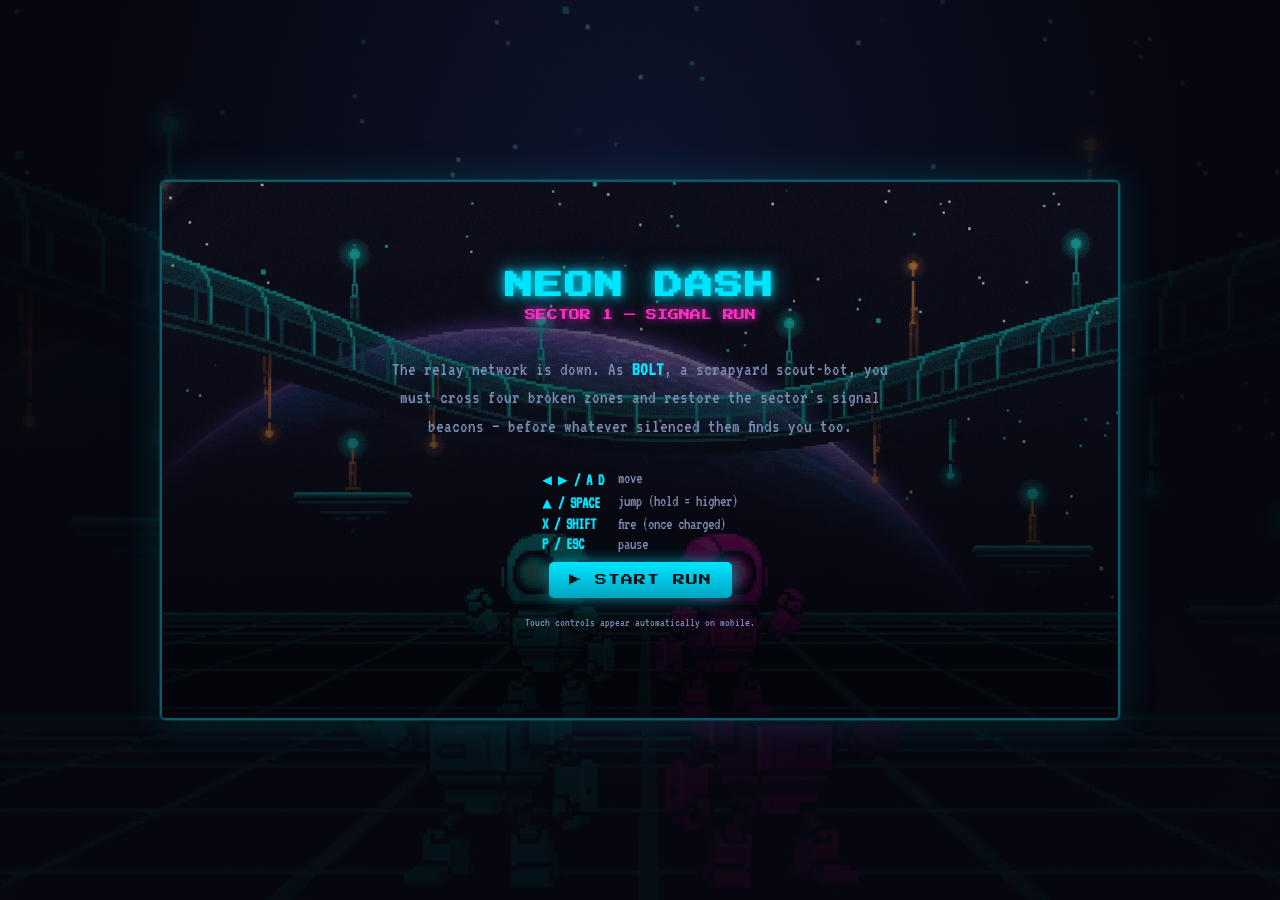
<file: neon-dash.html>
<!DOCTYPE html>
<html lang="en">
<head>
<meta charset="UTF-8">
<meta name="viewport" content="width=device-width, initial-scale=1, maximum-scale=1, user-scalable=no">
<title>NEON DASH — Sector 1</title>
<link rel="preconnect" href="https://fonts.googleapis.com">
<link href="https://fonts.googleapis.com/css2?family=Press+Start+2P&family=VT323&display=swap" rel="stylesheet">
<style>
  :root{
    --bg:#05060d;
    --cyan:#00e5ff;
    --cyan-dim:#0a5a6b;
    --magenta:#ff2ec4;
    --amber:#ffc24b;
    --green:#39ff9e;
    --red:#ff4d5e;
    --panel:#080b16;
    --text:#dcecff;
    --text-dim:#7d8bb5;
  }
  *{box-sizing:border-box;}
  html,body{
    margin:0;padding:0;height:100%;
    background:
      radial-gradient(ellipse at 50% 20%, rgba(13,20,48,0.75) 0%, rgba(5,6,13,0.94) 60%),
      url('assets/start-bg.webp') center/cover no-repeat fixed,
      #05060d;
    color:var(--text);
    font-family:'VT323',monospace;
    overflow:hidden;
    -webkit-tap-highlight-color: transparent;
    user-select:none;
  }
  #wrap{
    position:fixed; inset:0;
    display:flex; align-items:center; justify-content:center;
    flex-direction:column;
    padding:10px;
  }
  #stage{
    position:relative;
    width:100%;
    max-width:960px;
    aspect-ratio: 480 / 270;
    background:#000;
    border:2px solid var(--cyan-dim);
    border-radius:6px;
    box-shadow: 0 0 0 1px rgba(0,229,255,0.15), 0 0 40px rgba(0,229,255,0.15), inset 0 0 60px rgba(0,229,255,0.05);
    overflow:hidden;
  }
  canvas{
    width:100%; height:100%; display:block;
    image-rendering:pixelated; image-rendering:crisp-edges;
  }
  /* ---------- HUD ---------- */
  #hud{
    position:absolute; top:0; left:0; right:0;
    display:flex; justify-content:space-between; align-items:flex-start;
    padding:6px 8px;
    pointer-events:none;
    font-family:'Press Start 2P', monospace;
    font-size:8px;
    letter-spacing:1px;
    text-shadow: 0 0 4px rgba(0,0,0,0.9);
    z-index:5;
  }
  #hud .hud-block{ display:flex; flex-direction:column; gap:3px; }
  #hud .hud-right{ align-items:flex-end; text-align:right; }
  #hud .row{ display:flex; gap:10px; }
  #hud .lbl{ color:var(--text-dim); }
  #hud .val-score{ color:var(--amber); }
  #hud .val-shard{ color:var(--green); }
  #hud .val-lives{ color:var(--red); }
  #hud .val-time{ color:var(--cyan); }
  #hud .lvl-name{ color:var(--cyan); font-size:8px; }
  #hud .lvl-code{ color:var(--text); font-size:9px; }

  #topbtns{
    position:absolute; top:6px; left:50%; transform:translateX(-50%);
    display:flex; gap:6px; z-index:6;
  }
  .iconbtn{
    pointer-events:auto;
    width:22px;height:22px;
    background:rgba(8,11,22,0.7);
    border:1px solid var(--cyan-dim);
    color:var(--cyan);
    border-radius:4px;
    font-size:11px;
    display:flex; align-items:center; justify-content:center;
    cursor:pointer;
  }
  .iconbtn:active{ background:rgba(0,229,255,0.25); }

  /* ---------- Screens ---------- */
  .screen{
    position:absolute; inset:0;
    display:flex; flex-direction:column; align-items:center; justify-content:center;
    text-align:center;
    background: rgba(3,4,10,0.88);
    z-index:10;
    padding:16px;
    gap:10px;
  }
  .screen.hidden{ display:none; }
  #screen-start, #screen-playerselect{
    background:
      linear-gradient(180deg, rgba(3,4,10,0.35) 0%, rgba(3,4,10,0.55) 45%, rgba(3,4,10,0.94) 88%),
      url('assets/start-bg.webp') center 38%/cover no-repeat;
  }
  .title{
    font-family:'Press Start 2P', monospace;
    color:var(--cyan);
    font-size:clamp(16px,4.2vw,28px);
    text-shadow: 0 0 10px var(--cyan), 0 0 24px rgba(0,229,255,0.6);
    letter-spacing:2px;
    margin:0;
  }
  .subtitle{
    font-family:'Press Start 2P', monospace;
    color:var(--magenta);
    font-size:clamp(8px,2vw,11px);
    text-shadow: 0 0 8px var(--magenta);
    margin:0 0 6px 0;
  }
  .bigmsg{
    font-family:'Press Start 2P', monospace;
    color:var(--text);
    font-size:clamp(11px,2.6vw,16px);
    margin:0;
  }
  .desc{
    font-size:clamp(14px,3vw,19px);
    color:var(--text-dim);
    max-width:520px;
    line-height:1.5;
  }
  .btn{
    font-family:'Press Start 2P', monospace;
    font-size:clamp(9px,2.2vw,12px);
    color:#04121a;
    background: linear-gradient(180deg, var(--cyan), #00a4c2);
    border:none;
    padding:12px 20px;
    border-radius:5px;
    cursor:pointer;
    box-shadow: 0 0 16px rgba(0,229,255,0.6);
    letter-spacing:1px;
    pointer-events:auto;
  }
  .btn:active{ transform:translateY(1px); }
  .btn.alt{
    background: linear-gradient(180deg, var(--magenta), #a3138b);
    box-shadow: 0 0 16px rgba(255,46,196,0.6);
  }
  .btn.ghost{
    background:transparent;
    color:var(--text-dim);
    border:1px solid var(--text-dim);
    box-shadow:none;
  }
  .btnrow{ display:flex; gap:10px; flex-wrap:wrap; justify-content:center; }
  .statline{ font-size:clamp(13px,2.8vw,18px); color:var(--text); margin:2px 0; }
  .statline b{ color:var(--green); }
  .keys{
    display:grid; grid-template-columns:auto auto; gap:4px 14px;
    font-size:clamp(12px,2.6vw,16px); color:var(--text-dim); text-align:left;
  }
  .keys b{ color:var(--cyan); }
  .modecard{
    display:flex; flex-direction:column; align-items:center; gap:8px;
    width:210px; max-width:44vw;
    padding:12px 10px;
    background:rgba(8,11,22,0.55);
    border:1px solid rgba(0,229,255,0.18);
    border-radius:8px;
  }
  .modecard .btn{ width:100%; }
  .modehint{
    font-size:clamp(9px,2vw,12px); color:var(--text-dim);
    line-height:1.4;
  }
  .modehint b{ color:var(--cyan); }
  #screen-intro .lvl-big{
    font-family:'Press Start 2P', monospace;
    color:var(--amber);
    font-size:clamp(18px,4.5vw,30px);
    text-shadow:0 0 12px var(--amber);
  }

  /* ---------- Touch controls ---------- */
  #touch-controls{
    position:absolute; inset:0; z-index:8; pointer-events:none;
  }
  #touch-controls .tbtn{
    position:absolute;
    pointer-events:auto;
    width:15%; aspect-ratio:1/1;
    border-radius:50%;
    background:rgba(0,229,255,0.10);
    border:2px solid rgba(0,229,255,0.5);
    color:var(--cyan);
    font-size:20px;
    display:flex; align-items:center; justify-content:center;
    -webkit-user-select:none;
  }
  #touch-controls .tbtn:active{ background:rgba(0,229,255,0.35); }
  #btn-left{ left:3%; bottom:10%; }
  #btn-right{ left:20%; bottom:10%; }
  #btn-fire{ right:20%; bottom:10%; border-color:rgba(255,46,196,0.6); color:var(--magenta); background:rgba(255,46,196,0.10); }
  #btn-jump{ right:3%; bottom:10%; }

  @media (hover:hover) and (pointer:fine){
    #touch-controls{ display:none; }
  }

  footer.hint{
    color:var(--text-dim); font-size:12px; margin-top:8px; text-align:center;
  }
</style>
</head>
<body>
<div id="wrap">
  <div id="stage">
    <canvas id="game" width="480" height="270"></canvas>

    <div id="hud">
      <div class="hud-block">
        <div class="lvl-code" id="hud-lvlcode">1-1</div>
        <div class="lvl-name" id="hud-lvlname">OUTER GRID</div>
      </div>
      <div class="hud-block hud-right">
        <div class="row"><span class="lbl">SCORE</span><span class="val-score" id="hud-score">000000</span></div>
        <div class="row"><span class="lbl">◆</span><span class="val-shard" id="hud-shards">00</span>
          <span class="lbl">×</span><span class="val-lives" id="hud-lives">3</span>
          <span class="lbl">⏱</span><span class="val-time" id="hud-time">150</span></div>
      </div>
    </div>

    <div id="topbtns">
      <div class="iconbtn" id="mute-btn">🔊</div>
      <div class="iconbtn" id="pause-btn">⏸</div>
    </div>

    <!-- START -->
    <div class="screen" id="screen-start">
      <h1 class="title">NEON DASH</h1>
      <p class="subtitle">SECTOR 1 — SIGNAL RUN</p>
      <p class="desc">The relay network is down. As <b style="color:var(--cyan)">BOLT</b>, a scrapyard scout-bot, you must cross four broken zones and restore the sector's signal beacons — before whatever silenced them finds you too.</p>
      <div class="keys">
        <div><b>◀ ▶ / A D</b></div><div>move</div>
        <div><b>▲ / SPACE</b></div><div>jump (hold = higher)</div>
        <div><b>X / SHIFT</b></div><div>fire (once charged)</div>
        <div><b>P / ESC</b></div><div>pause</div>
      </div>
      <div class="btnrow"><button class="btn" id="btn-start">▶ START RUN</button></div>
      <footer class="hint">Touch controls appear automatically on mobile.</footer>
    </div>

    <!-- PLAYER SELECT -->
    <div class="screen hidden" id="screen-playerselect">
      <h2 class="bigmsg" style="color:var(--cyan)">SELECT PLAYERS</h2>
      <div class="btnrow">
        <div class="modecard">
          <button class="btn" id="btn-1p">1 PLAYER</button>
          <p class="modehint">◀▶ move · ▲/SPACE jump · X/SHIFT fire</p>
        </div>
        <div class="modecard">
          <button class="btn alt" id="btn-2p">2 PLAYERS</button>
          <p class="modehint">P1: <b>arrows</b> + / fire &nbsp;·&nbsp; P2: <b style="color:var(--magenta)">WASD</b> + F fire</p>
        </div>
      </div>
      <p class="desc" style="max-width:420px">Co-op shares one pool of lives and one score — reach the beacon together.</p>
      <div class="btnrow"><button class="btn ghost" id="btn-playerselect-back">◀ BACK</button></div>
    </div>

    <!-- LEVEL INTRO -->
    <div class="screen hidden" id="screen-intro">
      <div class="lvl-big" id="intro-code">1-1</div>
      <div class="bigmsg" id="intro-name">OUTER GRID</div>
    </div>

    <!-- PAUSE -->
    <div class="screen hidden" id="screen-pause">
      <h2 class="bigmsg" style="color:var(--cyan)">PAUSED</h2>
      <div class="btnrow">
        <button class="btn" id="btn-resume">▶ RESUME</button>
        <button class="btn alt" id="btn-restart-level">↺ RESTART ZONE</button>
        <button class="btn ghost" id="btn-quit">■ QUIT TO MENU</button>
      </div>
    </div>

    <!-- LEVEL COMPLETE -->
    <div class="screen hidden" id="screen-levelcomplete">
      <h2 class="bigmsg" style="color:var(--green)">BEACON RESTORED</h2>
      <p class="statline">Time Bonus <b id="lc-timebonus">+0</b></p>
      <p class="statline">Shards <b id="lc-shards">0</b></p>
      <p class="statline">Score <b id="lc-score">0</b></p>
      <div class="btnrow"><button class="btn" id="btn-continue">CONTINUE ▶</button></div>
    </div>

    <!-- GAME OVER -->
    <div class="screen hidden" id="screen-gameover">
      <h2 class="bigmsg" style="color:var(--red)">SIGNAL LOST</h2>
      <p class="statline">Final Score <b id="go-score">0</b></p>
      <div class="btnrow">
        <button class="btn" id="btn-retry">↺ TRY AGAIN</button>
        <button class="btn ghost" id="btn-menu2">■ MAIN MENU</button>
      </div>
    </div>

    <!-- WIN -->
    <div class="screen hidden" id="screen-win">
      <h1 class="title" style="font-size:clamp(14px,3.6vw,22px)">SECTOR 1 CLEAR</h1>
      <p class="desc">OMEGA-9 is offline. The relay hums back to life across the grid. Sector 1's beacons are lit — for now.</p>
      <p class="statline">Final Score <b id="win-score">0</b></p>
      <div class="btnrow">
        <button class="btn" id="btn-playagain">▶ PLAY AGAIN</button>
      </div>
    </div>

    <div id="touch-controls">
      <div class="tbtn" id="btn-left">◀</div>
      <div class="tbtn" id="btn-right">▶</div>
      <div class="tbtn" id="btn-fire">●</div>
      <div class="tbtn" id="btn-jump">▲</div>
    </div>
  </div>
</div>

<script>
(function(){
"use strict";

/* =========================================================
   CONFIG
   ========================================================= */
const CW = 480, CH = 270;
const GROUND_Y = 230;
const GRAVITY = 1500, MAX_FALL = 620;
const MOVE_ACCEL = 1100, MAX_SPEED = 175, FRICTION = 1400;
const JUMP_VELOCITY = -560, JUMP_CUT = 0.45;
const COYOTE_TIME = 0.09, JUMP_BUFFER = 0.12;
const PLASMA_SPEED = 320, PLASMA_LIFE = 0.9, PLASMA_COOLDOWN = 0.35;
const STAR_TIME = 7, HURT_TIME = 1.4;
const DEATH_TIME = 1.1;

const canvas = document.getElementById('game');
const ctx = canvas.getContext('2d');
ctx.imageSmoothingEnabled = false;

const clamp = (v,a,b)=>Math.max(a,Math.min(b,v));
const rectsOverlap = (a,b)=> a.x < b.x+b.w && a.x+a.w > b.x && a.y < b.y+b.h && a.y+a.h > b.y;
const clone = (o)=> JSON.parse(JSON.stringify(o));

/* =========================================================
   INPUT
   ========================================================= */
// keys1 = Player 1. In 1-player mode it also answers to WASD/X/Shift so a
// solo player can use either control scheme, exactly like the game always
// has. In 2-player mode it's Arrow-keys-only so it can't collide with P2.
const keys1 = { left:false, right:false, jumpHeld:false, fire:false, jumpPressed:false, jumpReleased:false };
const keys2 = { left:false, right:false, jumpHeld:false, fire:false, jumpPressed:false, jumpReleased:false };

function unlockAudioOnce(){ ensureAudio(); window.removeEventListener('keydown', unlockAudioOnce); window.removeEventListener('pointerdown', unlockAudioOnce); }
window.addEventListener('keydown', unlockAudioOnce, {once:false});
window.addEventListener('pointerdown', unlockAudioOnce, {once:false});

const PREVENT_DEFAULT_CODES = ['ArrowLeft','ArrowRight','ArrowUp','Space','KeyW','KeyA','KeyD','KeyF','Slash','ShiftLeft','ShiftRight'];
window.addEventListener('keydown', (e)=>{
  if(PREVENT_DEFAULT_CODES.includes(e.code)) e.preventDefault();
  handleKey(e.code, true);
});
window.addEventListener('keyup', (e)=>{ handleKey(e.code, false); });

function setJump(k, down){
  if(down && !k.jumpHeld) k.jumpPressed = true;
  if(!down) k.jumpReleased = true;
  k.jumpHeld = down;
}

function handleKey(code, down){
  const twoP = game.mode==='2p';

  // Player 1: arrow keys always; WASD/X/Shift too, but only when solo
  // (so those keys are free for Player 2 in co-op).
  if(code==='ArrowLeft' || (!twoP && code==='KeyA')) keys1.left = down;
  if(code==='ArrowRight' || (!twoP && code==='KeyD')) keys1.right = down;
  if(code==='ArrowUp' || code==='Space' || (!twoP && code==='KeyW')) setJump(keys1, down);
  if(code==='Slash' || code==='ShiftRight' || (!twoP && (code==='KeyX'||code==='KeyK'||code==='ShiftLeft'))) keys1.fire = down;

  // Player 2: WASD to move/jump, F (or left-Shift) to fire — co-op only.
  if(twoP){
    if(code==='KeyA') keys2.left = down;
    if(code==='KeyD') keys2.right = down;
    if(code==='KeyW') setJump(keys2, down);
    if(code==='KeyF' || code==='ShiftLeft') keys2.fire = down;
  }

  if(down && (code==='KeyP'||code==='Escape')) togglePause();
  if(down && code==='KeyM') toggleMute();
  if(down && (code==='Enter'||code==='Space')) confirmScreen();
}

function bindTouch(id, onDown, onUp){
  const el = document.getElementById(id);
  const down=(e)=>{ e.preventDefault(); onDown(); };
  const up=(e)=>{ e.preventDefault(); onUp(); };
  el.addEventListener('pointerdown', down);
  el.addEventListener('pointerup', up);
  el.addEventListener('pointerleave', up);
  el.addEventListener('pointercancel', up);
}
// Touch controls always drive Player 1 (co-op is keyboard-only, see #screen-playerselect).
bindTouch('btn-left', ()=>keys1.left=true, ()=>keys1.left=false);
bindTouch('btn-right', ()=>keys1.right=true, ()=>keys1.right=false);
bindTouch('btn-fire', ()=>keys1.fire=true, ()=>keys1.fire=false);
bindTouch('btn-jump', ()=>{ if(!keys1.jumpHeld) keys1.jumpPressed=true; keys1.jumpHeld=true; }, ()=>{ keys1.jumpHeld=false; keys1.jumpReleased=true; });

/* =========================================================
   AUDIO (tiny synth by default; optional real clips layered on top)
   Drop matching .mp3 files into assets/audio/ (generated by
   .github/workflows/generate-audio.yml via ElevenLabs -- see
   scripts/generate_audio.py for the exact names) to replace a given
   beep with a real sound, and theme-neon.mp3 for background music.
   Anything missing just falls back to the procedural synth beep right
   below it, so clips can land incrementally without breaking the game.
   ========================================================= */
let audioCtx=null, muted=false;
function ensureAudio(){
  if(!audioCtx){ try{ audioCtx = new (window.AudioContext||window.webkitAudioContext)(); }catch(e){ return; } }
  if(audioCtx.state==='suspended') audioCtx.resume();
  startMusic();
}
function beep(freq,dur,type,vol,slide){
  if(muted || !audioCtx) return;
  const t0=audioCtx.currentTime;
  const osc=audioCtx.createOscillator(), gain=audioCtx.createGain();
  osc.type=type||'square';
  osc.frequency.setValueAtTime(freq,t0);
  if(slide) osc.frequency.exponentialRampToValueAtTime(Math.max(30,freq+slide), t0+dur);
  gain.gain.setValueAtTime(vol||0.15,t0);
  gain.gain.exponentialRampToValueAtTime(0.001, t0+dur);
  osc.connect(gain); gain.connect(audioCtx.destination);
  osc.start(t0); osc.stop(t0+dur+0.02);
}

const AUDIO_CLIPS = {};
const AUDIO_POOL_SIZE = 4;
function loadAudioClip(name, path){
  const el = new Audio(path);
  el.preload = 'auto';
  const entry = { el, ready:false, pool:[], poolIdx:0 };
  el.addEventListener('canplaythrough', ()=>{ entry.ready = true; }, {once:true});
  el.addEventListener('error', ()=>{ entry.ready = false; });
  AUDIO_CLIPS[name] = entry;
}
['jump','stomp','hit','shard','power','bump','shoot','bossHit','explode','levelup','gameover']
  .forEach(n=>loadAudioClip(n, 'assets/audio/'+n+'.mp3'));

// Plays a loaded clip and returns true so the caller skips its synth
// fallback; returns false (nothing played) if the file isn't ready yet.
// Reuses a small round-robin pool of cloned elements per sound (built up
// lazily, capped at AUDIO_POOL_SIZE) instead of cloning a fresh node on
// every single play -- frequent sounds like jump/shoot were otherwise
// creating a steady stream of throwaway media elements, which is exactly
// the kind of GC churn that shows up as a periodic stutter.
function playClip(name){
  if(muted) return true;
  const c = AUDIO_CLIPS[name];
  if(!c || !c.ready) return false;
  if(c.pool.length < AUDIO_POOL_SIZE) c.pool.push(c.el.cloneNode(true));
  const node = c.pool[c.poolIdx];
  c.poolIdx = (c.poolIdx+1) % c.pool.length;
  node.currentTime = 0;
  node.volume = 0.55;
  node.play().catch(()=>{});
  return true;
}

const MUSIC = new Audio('assets/audio/theme-neon.mp3');
MUSIC.loop = true; MUSIC.volume = 0.22;
let musicStarted = false;
function startMusic(){
  if(musicStarted || muted) return;
  MUSIC.play().then(()=>{ musicStarted = true; }).catch(()=>{});
}

const SFX = {
  jump: ()=>{ if(!playClip('jump')) beep(520,0.12,'square',0.11,260); },
  stomp: ()=>{ if(!playClip('stomp')) beep(190,0.1,'square',0.15,-90); },
  hit: ()=>{ if(!playClip('hit')) beep(140,0.28,'sawtooth',0.18,-100); },
  shard: ()=>{ if(!playClip('shard')) beep(1000,0.07,'square',0.09,300); },
  power: ()=>{ if(!playClip('power')){ beep(320,0.09,'square',0.14,220); setTimeout(()=>beep(520,0.13,'square',0.14,300),90); } },
  bump: ()=>{ if(!playClip('bump')) beep(220,0.06,'square',0.12,0); },
  shoot: ()=>{ if(!playClip('shoot')) beep(720,0.07,'sawtooth',0.1,-220); },
  bossHit: ()=>{ if(!playClip('bossHit')) beep(150,0.2,'sawtooth',0.2,-60); },
  explode: ()=>{ if(!playClip('explode')) beep(90,0.45,'sawtooth',0.2,-40); },
  levelup: ()=>{ if(!playClip('levelup')) [660,880,1100].forEach((f,i)=>setTimeout(()=>beep(f,0.15,'square',0.15,0),i*120)); },
  gameover: ()=>{ if(!playClip('gameover')) [420,340,260,180].forEach((f,i)=>setTimeout(()=>beep(f,0.28,'sawtooth',0.15,0),i*160)); },
};
document.getElementById('mute-btn').addEventListener('click', toggleMute);
function toggleMute(){
  muted=!muted;
  document.getElementById('mute-btn').textContent = muted?'🔇':'🔊';
  if(muted) MUSIC.pause(); else startMusic();
}

/* =========================================================
   LEVEL DATA
   ========================================================= */
function seg(x1,x2){ return {x:x1, y:GROUND_Y, w:x2-x1, h: CH+120-GROUND_Y, type:'solid'}; }
function plat(x,y,w,h){ return {x, y, w, h:h||14, type:'solid'}; }
function haz(x1,x2,y,h){ return {x:x1, y, w:x2-x1, h:h||6, type:'plasma'}; }
function blk(x,y,kind,item){ return {x, y, w:24, h:24, type:'block', kind, item: item||null, used:false, bump:0}; }
function buildGround(width, pits){
  const segs=[]; let cursor=0;
  const sorted = pits.slice().sort((a,b)=>a[0]-b[0]);
  for(const p of sorted){ if(cursor<p[0]) segs.push(seg(cursor,p[0])); cursor=p[1]; }
  if(cursor<width) segs.push(seg(cursor,width));
  return segs;
}
function shardRow(x0,y,count,step){ const arr=[]; for(let i=0;i<count;i++) arr.push({x:x0+i*step, y}); return arr; }

const LEVELS = [
/* ---------------- 1-1 : OUTER GRID ---------------- */
{
  code:'1-1', name:'OUTER GRID', theme:'outskirts', width:3100, timeLimit:150,
  start:{x:40,y:GROUND_Y-28},
  ground: buildGround(3100, [[620,700],[1180,1260],[1905,1985]]),
  platforms: [ plat(1915,195,60,12), plat(2470,195,150,12) ],
  blocks: [ blk(430,170,'energy','nano'), blk(1330,170,'data'), blk(1364,170,'data'), blk(2110,170,'energy','shardburst') ],
  hazards: [],
  enemies: [
    {type:'scuttler', x:520, rangeMin:480, rangeMax:600},
    {type:'scuttler', x:980, rangeMin:900, rangeMax:1160},
    {type:'scuttler', x:1550, rangeMin:1470, rangeMax:1650},
    {type:'scuttler', x:2250, rangeMin:2180, rangeMax:2440},
    {type:'drone', x:800, y:150, amp:40, speed:1.2},
    {type:'drone', x:2700, y:150, amp:55, speed:1.4}
  ],
  turrets: [],
  boss: null, gate: null,
  shards: [].concat(
    shardRow(630,190,5,15),
    shardRow(2480,175,8,17),
    shardRow(1000,205,4,20),
    [{x:2900,y:200},{x:2950,y:190},{x:3000,y:200}]
  ),
  items: [],
  goal: {x:3040, y:GROUND_Y}
},
/* ---------------- 1-2 : SUB-GRID TUNNELS ---------------- */
{
  code:'1-2', name:'SUB-GRID TUNNELS', theme:'tunnels', width:3000, timeLimit:150,
  start:{x:40,y:GROUND_Y-28},
  ground: buildGround(3000, [[500,580],[1400,1470],[2300,2380]]),
  platforms: [ plat(0,40,3000,16) ],
  blocks: [ blk(300,170,'data'), blk(1150,170,'energy','plasma'), blk(1180,170,'data'), blk(2000,170,'energy','shardburst') ],
  hazards: [ haz(980,1040,224,6), haz(1850,1910,224,6) ],
  enemies: [
    {type:'scuttler', x:700, rangeMin:640, rangeMax:940},
    {type:'scuttler', x:1600, rangeMin:1500, rangeMax:1800},
    {type:'scuttler', x:2550, rangeMin:2440, rangeMax:2680},
    {type:'drone', x:1250, y:150, amp:35, speed:1.6}
  ],
  turrets: [ {x:820}, {x:1670}, {x:2600} ],
  boss: null, gate: null,
  shards: [].concat(
    shardRow(310,200,3,16),
    shardRow(1600,150,5,18),
    shardRow(2650,190,6,16)
  ),
  items: [],
  goal: {x:2950, y:GROUND_Y}
},
/* ---------------- 1-3 : ORBITAL CAUSEWAY ---------------- */
{
  code:'1-3', name:'ORBITAL CAUSEWAY', theme:'orbital', width:3300, timeLimit:160,
  start:{x:40,y:GROUND_Y-28},
  ground: [],
  platforms: [
    plat(0,230,180,16),
    plat(280,230,130,14),
    plat(490,195,110,14),
    plat(670,230,95,14),
    plat(840,165,90,14),
    plat(1010,210,110,14, ),
    plat(1240,230,95,14),
    plat(1430,185,90,14),
    plat(1610,230,120,14),
    plat(1830,185,90,14),
    plat(2010,215,110,14),
    plat(2200,185,90,14),
    plat(2380,230,120,14),
    plat(2600,195,100,14),
    plat(2800,230,130,14),
    plat(3000,205,120,14),
    plat(3140,230,160,16)
  ],
  blocks: [ blk(700,175,'energy','nano'), blk(2420,190,'energy','shardburst') ],
  hazards: [],
  enemies: [
    {type:'drone', x:560, y:150, amp:45, speed:1.3},
    {type:'drone', x:1120, y:150, amp:50, speed:1.1},
    {type:'drone', x:1720, y:130, amp:55, speed:1.5},
    {type:'drone', x:2280, y:140, amp:45, speed:1.3},
    {type:'drone', x:2900, y:150, amp:50, speed:1.2}
  ],
  turrets: [],
  boss: null, gate: null,
  shards: [].concat(
    [300,510,690,860,1030,1260,1450,1630,1850,2030,2220,2400,2620,2820,3020].map(x=>({x, y:180}))
  ),
  items: [ {type:'overdrive', x:1650, y:195} ],
  goal: {x:3260, y:230}
},
/* ---------------- 1-4 : CORE FORTRESS ---------------- */
{
  code:'1-4', name:'CORE FORTRESS', theme:'fortress', width:2800, timeLimit:170,
  start:{x:40,y:GROUND_Y-28},
  ground: buildGround(2800, [[750,820],[1500,1560]]),
  platforms: [],
  blocks: [ blk(150,170,'data'), blk(1300,170,'energy','life') ],
  hazards: [ haz(400,460,224,6), haz(1050,1120,224,6), haz(1750,1830,224,6) ],
  enemies: [
    {type:'scuttler', x:550, rangeMin:480, rangeMax:700},
    {type:'scuttler', x:900, rangeMin:870, rangeMax:1050},
    {type:'scuttler', x:1650, rangeMin:1600, rangeMax:1740},
    {type:'scuttler', x:1980, rangeMin:1900, rangeMax:2180}
  ],
  turrets: [ {x:250}, {x:950}, {x:1650} ],
  boss: {x:2350, y:GROUND_Y-56, minX:2260, maxX:2540},
  gate: {x:2200, y:80, w:14, h:170},
  shards: [].concat(
    shardRow(180,190,3,16),
    shardRow(1330,150,4,16),
    shardRow(1950,200,4,16)
  ),
  items: [],
  goal: {x:2760, y:GROUND_Y}
}
];

/* =========================================================
   ENTITY FACTORIES
   ========================================================= */
function makeScuttler(s){ return {type:'scuttler', x:s.x, y:GROUND_Y-20, w:24, h:20, dir:-1, rangeMin:s.rangeMin, rangeMax:s.rangeMax, alive:true, squish:0, remove:false}; }
function makeDrone(s){ return {type:'drone', x:s.x, y:s.y, homeX:s.x, homeY:s.y, amp:s.amp, speed:s.speed, phase:Math.random()*6.28, w:26, h:18, alive:true, squish:0, remove:false}; }
function makeTurret(x){ return {x, y:GROUND_Y-10, h:10, timer:Math.random()*2, cycle:2.4, state:'idle'}; }
function makeBoss(b){ return {type:'boss', x:b.x, y:b.y, w:64, h:56, vx:60, minX:b.minX, maxX:b.maxX, hp:3, maxHp:3, shootTimer:2, invuln:0, dead:false, deadTimer:0}; }

/* =========================================================
   GAME STATE
   ========================================================= */
const game = {
  state:'start', // start, intro, playing, dying, paused, levelcomplete, gameover, win
  mode:'1p', // '1p' or '2p' (co-op) — chosen on the player-select screen
  levelIndex:0, level:null, introTimer:0,
  player:null, player2:null, dyingPlayer:null,
  camera:{x:0, shake:0},
  solids:[], blocks:[], enemies:[], turrets:[], boss:null, gate:null, gateActive:false,
  hazardsZones:[], shards:[], items:[], projectiles:[], particles:[],
  score:0, lives:3, shardsCollected:0, timeLeft:150,
  goalReached:false, comboCount:0,
};

// The active roster for this run: just P1 solo, or P1+P2 in co-op.
function activePlayers(){
  const arr = [];
  if(game.player) arr.push(game.player);
  if(game.player2) arr.push(game.player2);
  return arr;
}

function newPlayer(id){
  return { id: id||1, x:40, y:GROUND_Y-28, vx:0, vy:0, w:22, h:28, onGround:false, facing:1,
    power:0, hurtTimer:0, starTimer:0, shootCd:0, coyote:0, jumpBuffer:0 };
}
function recomputeSize(p){ const bottom=p.y+p.h; p.h = p.power>=1 ? 38 : 28; p.y = bottom-p.h; }

function loadLevel(idx){
  const lvl = LEVELS[idx];
  game.level = lvl;
  game.blocks = clone(lvl.blocks||[]);
  game.solids = [...lvl.ground, ...(lvl.platforms||[]), ...game.blocks];
  game.enemies = (lvl.enemies||[]).map(s=> s.type==='scuttler'?makeScuttler(s):makeDrone(s));
  game.turrets = (lvl.turrets||[]).map(t=>makeTurret(t.x));
  game.boss = lvl.boss ? makeBoss(lvl.boss) : null;
  game.gate = lvl.gate ? {x:lvl.gate.x,y:lvl.gate.y,w:lvl.gate.w,h:lvl.gate.h,type:'solid'} : null;
  game.gateActive = !!game.gate;
  if(game.gate) game.solids.push(game.gate);
  game.hazardsZones = clone(lvl.hazards||[]);
  game.shards = clone(lvl.shards||[]).map(s=>({x:s.x,y:s.y,collected:false}));
  game.items = clone(lvl.items||[]).map(s=>({type:s.type,x:s.x,y:s.y,w:18,h:18,collected:false,spawning:false,vx:0,vy:0}));
  game.projectiles = [];
  game.particles = [];
  game.camera.x = 0; game.camera.shake = 0;
  game.timeLeft = lvl.timeLimit || 150;
  game.goalReached = false;
  game.comboCount = 0;
  activePlayers().forEach((p,i)=>{
    p.x = lvl.start.x + i*16; p.y = lvl.start.y - (p.h-28);
    p.vx=0; p.vy=0; p.onGround=false; p.hurtTimer=1.0;
  });
  document.getElementById('hud-lvlcode').textContent = lvl.code;
  document.getElementById('hud-lvlname').textContent = lvl.name;
  document.getElementById('intro-code').textContent = lvl.code;
  document.getElementById('intro-name').textContent = lvl.name;
}

function startNewGame(mode){
  game.mode = mode || game.mode || '1p';
  game.score=0; game.lives=3; game.levelIndex=0;
  game.player = newPlayer(1);
  game.player2 = game.mode==='2p' ? newPlayer(2) : null;
  loadLevel(0);
  game.state='intro'; game.introTimer=1.7;
  hideAllScreens();
}

function startDeath(p){
  if(game.state==='dying') return;
  game.state='dying';
  game.dyingPlayer = p;
  p.vx=0; p.vy=-420;
  p.deathTimer = DEATH_TIME;
  SFX.hit();
}
function handleDeath(){
  game.lives--;
  game.dyingPlayer = null;
  if(game.lives<=0){
    game.state='gameover';
    SFX.gameover();
    document.getElementById('go-score').textContent = game.score;
    showScreen('gameover');
  } else {
    activePlayers().forEach(p=>p.power=0);
    loadLevel(game.levelIndex);
    game.state='intro'; game.introTimer=1.2;
  }
}
function damagePlayer(p){
  if(p.hurtTimer>0 || p.starTimer>0) return;
  if(p.power>0){
    p.power=0; recomputeSize(p);
    p.hurtTimer = HURT_TIME;
    SFX.hit();
  } else {
    startDeath(p);
  }
}

function stompEnemy(e, p){
  e.alive=false; e.squish=0.22; e.remove=false;
  if(p) p.vy = -270;
  game.comboCount++;
  const gain = Math.min(800, 100*Math.pow(2, game.comboCount-1));
  game.score += gain;
  spawnTextParticle('+'+gain, e.x+e.w/2, e.y, '#39ff9e');
  spawnParticles(e.x+e.w/2, e.y+e.h/2, '#ff4d5e', 7);
  SFX.stomp();
}

function bossHit(p){
  const b = game.boss;
  if(!b || b.dead || b.invuln>0) return;
  b.hp--; b.invuln=1.0;
  if(p) p.vy=-260;
  spawnParticles(b.x+b.w/2, b.y+10, '#ffc24b', 10);
  spawnTextParticle('HIT '+b.hp+'/'+b.maxHp, b.x+b.w/2, b.y-10, '#ffc24b');
  SFX.bossHit();
  if(b.hp<=0){
    b.dead=true; b.deadTimer=1.2;
    SFX.explode();
    spawnParticles(b.x+b.w/2, b.y+b.h/2, '#ff2ec4', 22);
    game.camera.shake = 0.4;
    if(game.gateActive){ game.gateActive=false; game.solids = game.solids.filter(s=>s!==game.gate); }
    game.projectiles = game.projectiles.filter(pr=>pr.fromPlayer);
    game.score += 1000;
  }
}

function reachGoal(){
  game.goalReached = true;
  game.state = 'levelcomplete';
  const bonus = Math.floor(game.timeLeft)*10;
  game.score += bonus + 500;
  SFX.levelup();
  document.getElementById('lc-timebonus').textContent = '+'+bonus;
  document.getElementById('lc-shards').textContent = game.shardsCollected;
  document.getElementById('lc-score').textContent = game.score;
  showScreen('levelcomplete');
}
function advanceLevel(){
  game.levelIndex++;
  if(game.levelIndex >= LEVELS.length){
    game.state='win';
    document.getElementById('win-score').textContent = game.score;
    showScreen('win');
  } else {
    loadLevel(game.levelIndex);
    game.state='intro'; game.introTimer=1.7;
    hideAllScreens();
  }
}

/* =========================================================
   ITEMS / BLOCKS
   ========================================================= */
function spawnPopItem(type,x,y,dir){
  game.items.push({type, x, y:y-4, w:18, h:18, collected:false, spawning:true, spawnTimer:0.35, vx: type==='nano'?(dir*40):0, vy:0});
}
function hitBlock(s, dir){
  s.bump = 0.15;
  if(s.kind==='energy'){
    if(!s.used){
      s.used = true;
      giveBlockItem(s, dir);
    } else { SFX.bump(); }
  } else if(s.kind==='data'){
    if(activePlayers().some(p=>p.power>0)){
      game.solids = game.solids.filter(x=>x!==s);
      game.blocks = game.blocks.filter(x=>x!==s);
      spawnParticles(s.x+12, s.y+12, '#ffc24b', 8);
      SFX.bump();
    } else {
      SFX.bump();
    }
  }
}
function giveBlockItem(s, dir){
  switch(s.item){
    case 'nano': spawnPopItem('nano', s.x+3, s.y, dir||1); SFX.power(); break;
    case 'plasma': spawnPopItem('plasma', s.x+3, s.y, 0); SFX.power(); break;
    case 'shardburst':
      game.score += 50; game.shardsCollected += 5;
      spawnTextParticle('+50', s.x+12, s.y-6, '#39ff9e');
      spawnParticles(s.x+12, s.y+4, '#39ff9e', 8);
      SFX.shard();
      break;
    case 'life':
      game.lives++;
      spawnTextParticle('1UP!', s.x+12, s.y-6, '#ff2ec4');
      spawnParticles(s.x+12, s.y+4, '#ff2ec4', 8);
      SFX.power();
      break;
    default: SFX.bump();
  }
}
function collectItem(it, p){
  it.collected = true;
  if(it.type==='nano'){
    if(p.power<1){ p.power=1; recomputeSize(p); } else { game.score+=200; spawnTextParticle('+200', it.x, it.y, '#00e5ff'); }
    SFX.power();
  } else if(it.type==='plasma'){
    if(p.power<2){ p.power=2; } else { game.score+=200; spawnTextParticle('+200', it.x, it.y, '#00e5ff'); }
    SFX.power();
  } else if(it.type==='overdrive'){
    p.starTimer = STAR_TIME;
    SFX.power();
  }
  spawnParticles(it.x+9, it.y+9, '#ffc24b', 8);
}

/* =========================================================
   PHYSICS / COLLISION
   ========================================================= */
function resolveEntityCollisions(e, solids, dt){
  e.x += e.vx*dt;
  for(const s of solids){
    if(rectsOverlap(e,s)){
      if(e.vx>0) e.x = s.x - e.w;
      else if(e.vx<0) e.x = s.x + s.w;
      e.vx = 0;
    }
  }
  e.y += e.vy*dt;
  e.onGround = false;
  for(const s of solids){
    if(rectsOverlap(e,s)){
      if(e.vy>0){ e.y = s.y - e.h; e.vy=0; e.onGround=true; }
      else if(e.vy<0){ e.y = s.y + s.h; e.vy=0; if(s.type==='block') hitBlock(s, e.facing||1); }
    }
  }
}

function updatePlayerPhysics(dt, p, k){
  let dir = 0;
  if(k.left) dir -= 1;
  if(k.right) dir += 1;
  const cap = MAX_SPEED * (p.starTimer>0 ? 1.3 : 1);
  if(dir!==0){ p.vx += dir*MOVE_ACCEL*dt; p.facing = dir; }
  else {
    if(p.vx>0) p.vx = Math.max(0, p.vx-FRICTION*dt);
    else if(p.vx<0) p.vx = Math.min(0, p.vx+FRICTION*dt);
  }
  p.vx = clamp(p.vx, -cap, cap);

  if(p.onGround) p.coyote = COYOTE_TIME; else p.coyote = Math.max(0, p.coyote-dt);
  if(k.jumpPressed){ p.jumpBuffer = JUMP_BUFFER; k.jumpPressed=false; }
  else { p.jumpBuffer = Math.max(0, p.jumpBuffer-dt); }
  if(p.jumpBuffer>0 && p.coyote>0){
    p.vy = JUMP_VELOCITY; p.onGround=false; p.coyote=0; p.jumpBuffer=0; SFX.jump();
  }
  if(k.jumpReleased){ if(p.vy<0) p.vy *= JUMP_CUT; k.jumpReleased=false; }

  p.vy += GRAVITY*dt; if(p.vy>MAX_FALL) p.vy = MAX_FALL;

  if(p.shootCd>0) p.shootCd -= dt;
  if(k.fire && p.power>=2 && p.shootCd<=0){
    game.projectiles.push({type:'plasma', x: p.x + (p.facing>0?p.w:-8), y: p.y+p.h*0.35, vx: p.facing*PLASMA_SPEED, vy:0, w:8, h:6, life:PLASMA_LIFE, fromPlayer:true});
    p.shootCd = PLASMA_COOLDOWN;
    SFX.shoot();
  }

  if(p.onGround) game.comboCount = 0;
  resolveEntityCollisions(p, game.solids, dt);

  if(p.hurtTimer>0) p.hurtTimer -= dt;
  if(p.starTimer>0) p.starTimer -= dt;

  if(p.y > CH+150) startDeath(p);
}

function updateEnemies(dt){
  for(const e of game.enemies){
    if(!e.alive){ if(e.squish>0){ e.squish-=dt; if(e.squish<=0) e.remove=true; } continue; }
    if(e.type==='scuttler'){
      e.x += e.dir*42*dt;
      if(e.x < e.rangeMin){ e.x=e.rangeMin; e.dir=1; }
      if(e.x+e.w > e.rangeMax){ e.x=e.rangeMax-e.w; e.dir=-1; }
    } else if(e.type==='drone'){
      e.phase += dt*e.speed;
      e.x = e.homeX + Math.sin(e.phase)*e.amp;
      e.y = e.homeY + Math.cos(e.phase*0.7)*10;
    }
  }
  game.enemies = game.enemies.filter(e=>!e.remove);
  for(const t of game.turrets){
    t.timer += dt;
    const phase = t.timer % t.cycle;
    if(phase < 1.2){ t.state='idle'; t.h = 10; }
    else if(phase < 1.5){ t.state='rising'; t.h = 10 + ((phase-1.2)/0.3)*26; }
    else { t.state='extended'; t.h = 36; }
    t.y = GROUND_Y - t.h;
  }
}

function updateBoss(dt){
  const b = game.boss;
  if(!b) return;
  if(b.invuln>0) b.invuln -= dt;
  if(b.dead){ if(b.deadTimer>0) b.deadTimer -= dt; return; }
  b.x += b.vx*dt;
  if(b.x < b.minX){ b.x=b.minX; b.vx=Math.abs(b.vx); }
  if(b.x+b.w > b.maxX){ b.x=b.maxX-b.w; b.vx=-Math.abs(b.vx); }
  b.shootTimer -= dt;
  if(b.shootTimer<=0){
    b.shootTimer = 1.9;
    // Target whichever active player is nearest.
    const nearest = activePlayers().reduce((best,p)=>
      (!best || Math.abs(p.x-b.x) < Math.abs(best.x-b.x)) ? p : best, null);
    const dir = (nearest && nearest.x < b.x) ? -1 : 1;
    game.projectiles.push({type:'bolt', x:b.x+b.w/2, y:b.y+b.h*0.5, vx:dir*230, vy:0, w:10, h:8, life:2.5, fromPlayer:false});
    SFX.shoot();
  }
}

function updateProjectiles(dt){
  for(const pr of game.projectiles){
    pr.life -= dt; pr.x += pr.vx*dt; pr.y += pr.vy*dt;
    pr.dead = pr.life<=0;
    for(const s of game.solids){ if(rectsOverlap(pr,s)) pr.dead=true; }
    if(pr.fromPlayer){
      for(const e of game.enemies){
        if(e.alive && rectsOverlap(pr,e)){ stompEnemy(e); pr.dead=true; }
      }
      if(game.boss && !game.boss.dead && rectsOverlap(pr,game.boss)){ bossHit(); pr.dead=true; }
    } else {
      for(const p of activePlayers()){
        if(p.hurtTimer<=0 && p.starTimer<=0 && rectsOverlap(pr,p)){ damagePlayer(p); pr.dead=true; break; }
      }
    }
  }
  game.projectiles = game.projectiles.filter(p=>!p.dead);
}

function updateItems(dt){
  for(const it of game.items){
    if(it.collected) continue;
    if(it.spawning){
      it.spawnTimer -= dt; it.y -= 40*dt;
      if(it.spawnTimer<=0) it.spawning=false;
      continue;
    }
    if(it.type==='nano'){
      it.vy = (it.vy||0) + GRAVITY*dt; if(it.vy>MAX_FALL) it.vy=MAX_FALL;
      resolveEntityCollisions(it, game.solids, dt);
      if(it.y > CH+150) it.collected = true;
    }
  }
  game.items = game.items.filter(it=>!it.collected);
}

function turretRect(t){ return {x:t.x, y:t.y, w:28, h:t.h}; }

function checkPlayerVsWorld(p){
  for(const e of game.enemies){
    if(!e.alive || !rectsOverlap(p,e)) continue;
    if(p.starTimer>0){ stompEnemy(e, p); continue; }
    if(p.vy>0 && (p.y+p.h - e.y) < 12){ stompEnemy(e, p); }
    else { damagePlayer(p); }
  }
  for(const t of game.turrets){
    if(t.state==='extended' && p.starTimer<=0 && rectsOverlap(p, turretRect(t))) damagePlayer(p);
  }
  if(game.boss && !game.boss.dead && rectsOverlap(p, game.boss)){
    if(p.starTimer>0){ bossHit(p); }
    else if(p.vy>0 && (p.y+p.h - game.boss.y) < 16){ bossHit(p); }
    else damagePlayer(p);
  }
  for(const h of game.hazardsZones){
    if(p.starTimer<=0 && rectsOverlap(p,h)) damagePlayer(p);
  }
  for(const s of game.shards){
    if(!s.collected && rectsOverlap(p, {x:s.x-6,y:s.y-6,w:12,h:12})){
      s.collected=true; game.score+=10; game.shardsCollected++;
      SFX.shard(); spawnParticles(s.x,s.y,'#39ff9e',4);
    }
  }
  for(const it of game.items){
    if(!it.collected && !it.spawning && rectsOverlap(p,it)) collectItem(it, p);
  }
  if(game.level.goal && !game.goalReached){
    const g = game.level.goal;
    const gr = {x:g.x, y:g.y-90, w:16, h:90};
    if(rectsOverlap(p,gr)) reachGoal();
  }
}

/* =========================================================
   PARTICLES
   ========================================================= */
function spawnParticles(x,y,color,count){
  for(let i=0;i<(count||6);i++){
    const ang = Math.random()*Math.PI*2, spd = 40+Math.random()*90;
    game.particles.push({type:'dot', x,y, vx:Math.cos(ang)*spd, vy:Math.sin(ang)*spd-40, life:0.5+Math.random()*0.3, maxLife:0.8, color, size:2+Math.random()*2});
  }
}
function spawnTextParticle(text,x,y,color){
  game.particles.push({type:'text', text, x, y, vy:-35, life:0.9, maxLife:0.9, color});
}
function updateParticles(dt){
  for(const pt of game.particles){
    pt.life -= dt;
    pt.x += (pt.vx||0)*dt; pt.y += (pt.vy||0)*dt;
    if(pt.type==='dot') pt.vy += 300*dt;
  }
  game.particles = game.particles.filter(pt=>pt.life>0);
}

/* =========================================================
   MAIN UPDATE
   ========================================================= */
function updateDying(dt){
  const p = game.dyingPlayer;
  p.vy += GRAVITY*dt; p.x += p.vx*dt; p.y += p.vy*dt;
  p.deathTimer -= dt;
  updateParticles(dt);
  if(p.deathTimer<=0) handleDeath();
}

function update(dt){
  if(game.state==='intro'){
    game.introTimer -= dt;
    updateParticles(dt);
    if(game.introTimer<=0) game.state='playing';
    return;
  }
  if(game.state==='dying'){ updateDying(dt); return; }
  if(game.state!=='playing') return;

  game.timeLeft -= dt;
  if(game.timeLeft<=0){ game.timeLeft=0; startDeath(activePlayers()[0]); return; }

  // Each player runs its own physics/input; if one triggers a death mid-frame
  // (game.state flips to 'dying'), skip the rest so we don't touch a stale world.
  activePlayers().forEach(p=>{
    if(game.state!=='playing') return;
    updatePlayerPhysics(dt, p, p.id===2 ? keys2 : keys1);
  });
  updateEnemies(dt);
  updateBoss(dt);
  updateProjectiles(dt);
  updateItems(dt);
  activePlayers().forEach(p=>{
    if(game.state!=='playing') return;
    checkPlayerVsWorld(p);
  });
  updateParticles(dt);

  for(const s of game.blocks) if(s.bump>0) s.bump -= dt;

  if(game.state==='playing'){
    const xs = activePlayers().map(p=>p.x+p.w/2);
    const avg = xs.reduce((a,b)=>a+b,0)/xs.length;
    game.camera.x = clamp(avg - CW/2, 0, Math.max(0, game.level.width - CW));
    if(game.camera.shake>0) game.camera.shake -= dt;
  }

  updateHUD();
}

function updateHUD(){
  document.getElementById('hud-score').textContent = String(game.score).padStart(6,'0');
  document.getElementById('hud-shards').textContent = String(game.shardsCollected).padStart(2,'0');
  document.getElementById('hud-lives').textContent = game.lives;
  document.getElementById('hud-time').textContent = Math.ceil(game.timeLeft);
}

/* =========================================================
   RENDER
   ========================================================= */
const THEMES = {
  outskirts: {sky:['#0d1430','#1a1440'], grid:'#1c2b55', accent:'#00e5ff', accent2:'#ff2ec4'},
  tunnels:   {sky:['#060a12','#0a1420'], grid:'#0f2233', accent:'#39ff9e', accent2:'#00e5ff'},
  orbital:   {sky:['#0a0620','#160a30'], grid:'#241246', accent:'#ff2ec4', accent2:'#00e5ff'},
  fortress:  {sky:['#180608','#240a0a'], grid:'#3a1416', accent:'#ff4d5e', accent2:'#ffc24b'},
};

function drawBackground(){
  const th = THEMES[game.level.theme];
  const g = ctx.createLinearGradient(0,0,0,CH);
  g.addColorStop(0, th.sky[0]); g.addColorStop(1, th.sky[1]);
  ctx.fillStyle = g; ctx.fillRect(0,0,CW,CH);

  // stars
  const t = performance.now()/1000;
  ctx.fillStyle = 'rgba(255,255,255,0.5)';
  for(let i=0;i<40;i++){
    const sx = (i*137 - game.camera.x*0.15) % (CW+40);
    const sy = (i*71)%160 + 10;
    const tw = 0.5+0.5*Math.sin(t*2+i);
    ctx.globalAlpha = 0.3+0.4*tw;
    ctx.fillRect(((sx%(CW+40))+CW+40)%(CW+40)-20, sy, 1.5, 1.5);
  }
  ctx.globalAlpha = 1;

  // big silhouette shapes
  ctx.fillStyle = th.grid;
  for(let i=0;i<6;i++){
    const bx = (i*260 - game.camera.x*0.3) % (CW+300);
    const bxw = ((bx%(CW+300))+CW+300)%(CW+300)-150;
    const hgt = 40 + (i%3)*22;
    ctx.fillRect(bxw, CH-95-hgt, 46, hgt+95);
  }

  // horizon grid lines
  ctx.strokeStyle = th.accent; ctx.globalAlpha=0.25; ctx.lineWidth=1;
  for(let i=0;i<10;i++){
    const gx = ((i*70 - game.camera.x*0.5) % 700 + 700) % 700 - 100;
    ctx.beginPath(); ctx.moveTo(gx, GROUND_Y+40); ctx.lineTo(gx-40, CH); ctx.stroke();
  }
  ctx.globalAlpha=1;
}

function drawSolids(){
  const th = THEMES[game.level.theme];
  for(const s of game.solids){
    if(s.type!=='solid') continue;
    if(s===game.gate){
      if(!game.gateActive) continue;
      ctx.fillStyle = 'rgba(255,77,94,0.25)';
      ctx.fillRect(s.x, s.y, s.w, s.h);
      ctx.strokeStyle = '#ff4d5e'; ctx.lineWidth=2;
      ctx.strokeRect(s.x+1, s.y+1, s.w-2, s.h-2);
      continue;
    }
    const topY = s.y;
    ctx.fillStyle = '#0c1120';
    ctx.fillRect(s.x, topY, s.w, Math.min(s.h, CH-topY+40));
    ctx.fillStyle = th.accent;
    ctx.fillRect(s.x, topY, s.w, 4);
    ctx.fillStyle = 'rgba(255,255,255,0.06)';
    for(let gx=s.x; gx<s.x+s.w; gx+=20) ctx.fillRect(gx, topY+6, 1, Math.min(18,s.h-6));
  }
}

function drawBlocks(){
  for(const b of game.blocks){
    const off = b.bump>0 ? -Math.sin((0.15-b.bump)/0.15*Math.PI)*4 : 0;
    const y = b.y+off;
    if(b.kind==='energy' && !b.used){
      ctx.fillStyle = '#12335a'; ctx.fillRect(b.x,y,b.w,b.h);
      ctx.strokeStyle = '#ffc24b'; ctx.lineWidth=2; ctx.strokeRect(b.x+2,y+2,b.w-4,b.h-4);
      ctx.fillStyle = '#ffc24b';
      const pulse = 0.5+0.5*Math.sin(performance.now()/200);
      ctx.globalAlpha = 0.5+0.5*pulse;
      ctx.fillRect(b.x+b.w/2-3, y+b.h/2-3, 6, 6);
      ctx.globalAlpha = 1;
    } else if(b.kind==='energy' && b.used){
      ctx.fillStyle = '#0a0f1c'; ctx.fillRect(b.x,y,b.w,b.h);
      ctx.strokeStyle = '#2a3550'; ctx.lineWidth=2; ctx.strokeRect(b.x+2,y+2,b.w-4,b.h-4);
    } else {
      ctx.fillStyle = '#3a2a1c'; ctx.fillRect(b.x,y,b.w,b.h);
      ctx.strokeStyle = '#7a5a34'; ctx.lineWidth=2; ctx.strokeRect(b.x+2,y+2,b.w-4,b.h-4);
      ctx.fillStyle='#5a4226';
      ctx.fillRect(b.x+3,y+3,b.w-6,4); ctx.fillRect(b.x+3,y+b.h-9,b.w-6,4);
    }
  }
}

function drawHazardsStrips(){
  const t = performance.now()/1000;
  for(const h of game.hazardsZones){
    const glow = 0.5+0.5*Math.sin(t*8);
    ctx.fillStyle = `rgba(255,77,94,${0.5+0.3*glow})`;
    ctx.fillRect(h.x,h.y,h.w,h.h);
    ctx.fillStyle = '#ffc24b';
    for(let gx=h.x; gx<h.x+h.w; gx+=10) ctx.fillRect(gx,h.y-2,4,2);
  }
}

function drawTurrets(){
  for(const t of game.turrets){
    ctx.fillStyle = '#1a1f2e';
    ctx.fillRect(t.x, GROUND_Y-6, 28, 10);
    const bodyColor = t.state==='extended' ? '#ff4d5e' : (t.state==='rising' ? '#ffc24b' : '#3a4a66');
    ctx.fillStyle = bodyColor;
    ctx.fillRect(t.x+6, t.y, 16, t.h);
    ctx.fillStyle = '#ff2ec4';
    ctx.fillRect(t.x+11, t.y, 6, 4);
  }
}

function drawShards(){
  const t = performance.now()/1000;
  for(const s of game.shards){
    if(s.collected) continue;
    const bob = Math.sin(t*3 + s.x)*3;
    ctx.save();
    ctx.translate(s.x, s.y+bob);
    ctx.rotate(t*2 + s.x);
    ctx.fillStyle = '#39ff9e';
    ctx.beginPath();
    ctx.moveTo(0,-5); ctx.lineTo(5,0); ctx.lineTo(0,5); ctx.lineTo(-5,0); ctx.closePath();
    ctx.fill();
    ctx.restore();
  }
}

function drawItems(){
  const t = performance.now()/1000;
  for(const it of game.items){
    if(it.collected) continue;
    const bob = it.spawning ? 0 : Math.sin(t*3+it.x)*2;
    const x = it.x, y = it.y+bob;
    if(it.type==='nano'){
      ctx.fillStyle = '#39ff9e';
      ctx.fillRect(x,y,18,18);
      ctx.fillStyle = '#0a2a1a';
      ctx.fillRect(x+4,y+4,4,4); ctx.fillRect(x+10,y+4,4,4);
    } else if(it.type==='plasma'){
      ctx.fillStyle = '#ff2ec4';
      ctx.beginPath(); ctx.arc(x+9,y+9,9,0,Math.PI*2); ctx.fill();
      ctx.fillStyle = '#fff'; ctx.globalAlpha=0.6;
      ctx.beginPath(); ctx.arc(x+9,y+9,3,0,Math.PI*2); ctx.fill();
      ctx.globalAlpha=1;
    } else if(it.type==='overdrive'){
      const hue = (t*180)%360;
      ctx.fillStyle = `hsl(${hue},100%,60%)`;
      ctx.save(); ctx.translate(x+9,y+9); ctx.rotate(t*3);
      ctx.beginPath();
      for(let i=0;i<5;i++){ const a=i*(Math.PI*2/5)-Math.PI/2; const r = i%2===0?10:4; ctx.lineTo(Math.cos(a)*r, Math.sin(a)*r); }
      ctx.closePath(); ctx.fill(); ctx.restore();
    }
  }
}

function drawEnemyScuttler(e){
  const sq = e.alive ? 1 : Math.max(0.15, e.squish/0.22);
  ctx.save();
  ctx.translate(e.x+e.w/2, e.y+e.h);
  ctx.scale(1, sq);
  ctx.translate(-e.w/2, -e.h);
  ctx.fillStyle = '#2a3a55';
  ctx.fillRect(0,4,e.w,e.h-4);
  ctx.fillStyle = '#ff4d5e';
  ctx.fillRect(e.w/2-7,6,6,6); ctx.fillRect(e.w/2+1,6,6,6);
  ctx.fillStyle = '#101622';
  ctx.fillRect(2,e.h-4,5,4); ctx.fillRect(e.w-7,e.h-4,5,4);
  ctx.restore();
}
function drawEnemyDrone(e){
  const t=performance.now()/1000;
  ctx.save();
  ctx.translate(e.x+e.w/2, e.y+e.h/2 + (e.alive?0:0));
  const sq = e.alive?1:Math.max(0.15,e.squish/0.22);
  ctx.scale(1,sq);
  ctx.fillStyle = '#3a2a55';
  ctx.beginPath(); ctx.ellipse(0,0,e.w/2,e.h/2,0,0,Math.PI*2); ctx.fill();
  ctx.fillStyle = '#ff2ec4';
  ctx.globalAlpha = 0.6+0.4*Math.sin(t*10);
  ctx.fillRect(-4,-3,8,6);
  ctx.globalAlpha=1;
  ctx.restore();
}
function drawEnemies(){
  for(const e of game.enemies){
    if(e.type==='scuttler') drawEnemyScuttler(e);
    else drawEnemyDrone(e);
  }
}

function drawBoss(){
  const b = game.boss;
  if(!b) return;
  if(b.dead && b.deadTimer<=0) return;
  const flash = b.invuln>0 && Math.floor(performance.now()/80)%2===0;
  ctx.save();
  ctx.globalAlpha = b.dead ? Math.max(0,b.deadTimer/1.2) : 1;
  ctx.fillStyle = flash ? '#ffffff' : '#402045';
  ctx.fillRect(b.x, b.y, b.w, b.h);
  ctx.fillStyle = '#ff4d5e';
  ctx.fillRect(b.x+b.w/2-10, b.y+14, 20, 12);
  ctx.fillStyle = '#1a0a1e';
  ctx.fillRect(b.x+8, b.y+b.h-10, 10, 10);
  ctx.fillRect(b.x+b.w-18, b.y+b.h-10, 10, 10);
  ctx.restore();
  if(!b.dead){
    ctx.fillStyle='#0a0f1c';
    ctx.fillRect(b.x, b.y-14, b.w, 6);
    ctx.fillStyle='#ff4d5e';
    ctx.fillRect(b.x, b.y-14, b.w*(b.hp/b.maxHp), 6);
  }
}

function drawProjectiles(){
  for(const pr of game.projectiles){
    ctx.fillStyle = pr.fromPlayer ? '#00e5ff' : '#ff4d5e';
    ctx.fillRect(pr.x, pr.y, pr.w, pr.h);
  }
}

function drawParticles(){
  for(const pt of game.particles){
    const a = clamp(pt.life/pt.maxLife,0,1);
    ctx.globalAlpha = a;
    if(pt.type==='dot'){
      ctx.fillStyle = pt.color;
      ctx.fillRect(pt.x-pt.size/2, pt.y-pt.size/2, pt.size, pt.size);
    } else {
      ctx.font = "8px 'Press Start 2P'";
      ctx.fillStyle = pt.color;
      ctx.textAlign = 'center';
      ctx.fillText(pt.text, pt.x, pt.y);
    }
    ctx.globalAlpha = 1;
  }
}

function drawGoal(){
  const g = game.level.goal;
  if(!g) return;
  const t = performance.now()/1000;
  ctx.fillStyle = '#0c1120';
  ctx.fillRect(g.x-2, g.y-90, 4, 90);
  const pulse = 0.6+0.4*Math.sin(t*4);
  ctx.fillStyle = game.goalReached ? '#39ff9e' : `rgba(0,229,255,${pulse})`;
  ctx.beginPath(); ctx.arc(g.x, g.y-96, 10, 0, Math.PI*2); ctx.fill();
  ctx.globalAlpha=0.3;
  ctx.beginPath(); ctx.arc(g.x, g.y-96, 18, 0, Math.PI*2); ctx.fill();
  ctx.globalAlpha=1;
}

function drawPlayer(p){
  if(game.state==='playing' && p.hurtTimer>0 && Math.floor(performance.now()/80)%2===0) return;
  const t = performance.now()/1000;
  ctx.save();
  ctx.translate(p.x+p.w/2, p.y+p.h/2);
  ctx.scale(p.facing<0?-1:1, 1);
  ctx.translate(-p.w/2, -p.h/2);

  // Player 2 is recolored magenta (matching the key art) so co-op is easy to read at a glance.
  let bodyColor = p.id===2 ? '#e3c9dc' : '#c9d6e3';
  let accent = p.id===2 ? '#ff2ec4' : '#00e5ff';
  if(p.power>=2) accent = p.id===2 ? '#ffc24b' : '#ff2ec4';
  if(p.starTimer>0){ const hue=(t*260)%360; bodyColor=`hsl(${hue},80%,70%)`; accent=`hsl(${(hue+140)%360},100%,60%)`; }

  const runCycle = (!p.onGround) ? 0 : Math.sin(t*14)*3;
  // legs
  ctx.fillStyle = '#5c6b82';
  ctx.fillRect(3, p.h-7, 6, 7+Math.max(0,runCycle));
  ctx.fillRect(p.w-9, p.h-7, 6, 7-Math.min(0,runCycle));
  // body
  ctx.fillStyle = bodyColor;
  ctx.fillRect(1, p.h*0.25, p.w-2, p.h*0.6);
  // head/visor band
  ctx.fillStyle = '#232b3d';
  ctx.fillRect(1, p.h*0.05, p.w-2, p.h*0.28);
  // eye
  ctx.fillStyle = accent;
  ctx.globalAlpha = 0.7+0.3*Math.sin(t*6);
  ctx.fillRect(p.w*0.55, p.h*0.14, 6, 6);
  ctx.globalAlpha=1;
  // antenna
  ctx.strokeStyle = '#5c6b82'; ctx.lineWidth=1.5;
  ctx.beginPath(); ctx.moveTo(p.w*0.5,p.h*0.05); ctx.lineTo(p.w*0.5,-3); ctx.stroke();
  ctx.fillStyle = accent;
  ctx.beginPath(); ctx.arc(p.w*0.5,-4,2,0,Math.PI*2); ctx.fill();
  // shoulder pads if big
  if(p.power>=1){
    ctx.fillStyle = accent;
    ctx.fillRect(-2, p.h*0.28, 5, 8);
    ctx.fillRect(p.w-3, p.h*0.28, 5, 8);
  }
  // cannon if plasma
  if(p.power>=2){
    ctx.fillStyle = '#3a2030';
    ctx.fillRect(p.w-4, p.h*0.42, 10, 5);
  }
  ctx.restore();
}

function render(){
  ctx.clearRect(0,0,CW,CH);
  if(!game.level){
    const g = ctx.createLinearGradient(0,0,0,CH);
    g.addColorStop(0,'#0d1430'); g.addColorStop(1,'#05060d');
    ctx.fillStyle = g; ctx.fillRect(0,0,CW,CH);
    return;
  }
  drawBackground();
  const shakeX = game.camera.shake>0 ? (Math.random()-0.5)*6 : 0;
  const shakeY = game.camera.shake>0 ? (Math.random()-0.5)*6 : 0;
  ctx.save();
  ctx.translate(-game.camera.x+shakeX, shakeY);
  drawSolids();
  drawBlocks();
  drawHazardsStrips();
  drawTurrets();
  drawGoal();
  drawShards();
  drawItems();
  drawEnemies();
  drawBoss();
  drawProjectiles();
  drawParticles();
  activePlayers().forEach(drawPlayer);
  ctx.restore();
}

/* =========================================================
   UI WIRING
   ========================================================= */
function showScreen(id){
  document.querySelectorAll('.screen').forEach(s=>s.classList.add('hidden'));
  document.getElementById('screen-'+id).classList.remove('hidden');
}
function hideAllScreens(){
  document.querySelectorAll('.screen').forEach(s=>s.classList.add('hidden'));
}
function togglePause(){
  if(game.state==='playing'){ game.state='paused'; showScreen('pause'); }
  else if(game.state==='paused'){ game.state='playing'; hideAllScreens(); }
}
function confirmScreen(){
  if(!document.getElementById('screen-playerselect').classList.contains('hidden')){
    document.getElementById('btn-1p').click(); return;
  }
  if(game.state==='start') document.getElementById('btn-start').click();
  else if(game.state==='levelcomplete') document.getElementById('btn-continue').click();
  else if(game.state==='gameover') document.getElementById('btn-retry').click();
  else if(game.state==='win') document.getElementById('btn-playagain').click();
}

document.getElementById('btn-start').addEventListener('click', ()=>{ ensureAudio(); showScreen('playerselect'); });
document.getElementById('btn-1p').addEventListener('click', ()=>{ ensureAudio(); startNewGame('1p'); });
document.getElementById('btn-2p').addEventListener('click', ()=>{ ensureAudio(); startNewGame('2p'); });
document.getElementById('btn-playerselect-back').addEventListener('click', ()=>{ showScreen('start'); });
document.getElementById('btn-resume').addEventListener('click', togglePause);
document.getElementById('btn-restart-level').addEventListener('click', ()=>{ loadLevel(game.levelIndex); game.state='intro'; game.introTimer=1.2; hideAllScreens(); });
document.getElementById('btn-quit').addEventListener('click', ()=>{ game.state='start'; showScreen('start'); });
document.getElementById('btn-continue').addEventListener('click', ()=>{ advanceLevel(); });
document.getElementById('btn-retry').addEventListener('click', ()=>{ ensureAudio(); startNewGame(); });
document.getElementById('btn-menu2').addEventListener('click', ()=>{ game.state='start'; showScreen('start'); });
document.getElementById('btn-playagain').addEventListener('click', ()=>{ ensureAudio(); startNewGame(); });
document.getElementById('pause-btn').addEventListener('click', togglePause);

/* =========================================================
   MAIN LOOP
   ========================================================= */
let lastTime = 0;
function loop(ts){
  const dt = Math.min((ts-lastTime)/1000, 0.033) || 0;
  lastTime = ts;
  update(dt);
  render();
  requestAnimationFrame(loop);
}
requestAnimationFrame(loop);
})();
</script>
</body>
</html>
</file>
<file: games/neon-dash/style.css>
:root{
  --bg:#05060d;
  --cyan:#00e5ff;
  --cyan-dim:#0a5a6b;
  --magenta:#ff2ec4;
  --amber:#ffc24b;
  --green:#39ff9e;
  --red:#ff4d5e;
  --panel:#080b16;
  --text:#dcecff;
  --text-dim:#7d8bb5;
}
*{box-sizing:border-box;}
html,body{
  margin:0;padding:0;height:100%;
  background:
    radial-gradient(ellipse at 50% 20%, rgba(13,20,48,0.75) 0%, rgba(5,6,13,0.94) 60%),
    url('/assets/start-bg.webp') center/cover no-repeat fixed,
    #05060d;
  color:var(--text);
  font-family:'VT323',monospace;
  overflow:hidden;
  -webkit-tap-highlight-color: transparent;
  user-select:none;
}
#wrap{
  position:fixed; inset:0;
  display:flex; align-items:center; justify-content:center;
  flex-direction:column;
  padding:10px;
}
#stage{
  position:relative;
  width:100%;
  max-width:960px;
  aspect-ratio: 480 / 270;
  background:#000;
  border:2px solid var(--cyan-dim);
  border-radius:6px;
  box-shadow: 0 0 0 1px rgba(0,229,255,0.15), 0 0 40px rgba(0,229,255,0.15), inset 0 0 60px rgba(0,229,255,0.05);
  overflow:hidden;
}
canvas{
  width:100%; height:100%; display:block;
  image-rendering:pixelated; image-rendering:crisp-edges;
}
/* ---------- HUD ---------- */
#hud{
  position:absolute; top:0; left:0; right:0;
  display:flex; justify-content:space-between; align-items:flex-start;
  padding:6px 8px;
  pointer-events:none;
  font-family:'Press Start 2P', monospace;
  font-size:8px;
  letter-spacing:1px;
  text-shadow: 0 0 4px rgba(0,0,0,0.9);
  z-index:5;
}
#hud .hud-block{ display:flex; flex-direction:column; gap:3px; }
#hud .hud-right{ align-items:flex-end; text-align:right; }
#hud .row{ display:flex; gap:10px; }
#hud .lbl{ color:var(--text-dim); }
#hud .val-score{ color:var(--amber); }
#hud .val-shard{ color:var(--green); }
#hud .val-lives{ color:var(--red); }
#hud .val-time{ color:var(--cyan); }
#hud .lvl-name{ color:var(--cyan); font-size:8px; }
#hud .lvl-code{ color:var(--text); font-size:9px; }

#topbtns{
  position:absolute; top:6px; left:50%; transform:translateX(-50%);
  display:flex; gap:6px; z-index:6;
}
.iconbtn{
  pointer-events:auto;
  width:22px;height:22px;
  background:rgba(8,11,22,0.7);
  border:1px solid var(--cyan-dim);
  color:var(--cyan);
  border-radius:4px;
  font-size:11px;
  display:flex; align-items:center; justify-content:center;
  cursor:pointer;
}
.iconbtn:active{ background:rgba(0,229,255,0.25); }

/* ---------- Screens ---------- */
.screen{
  position:absolute; inset:0;
  display:flex; flex-direction:column; align-items:center; justify-content:center;
  text-align:center;
  background: rgba(3,4,10,0.88);
  z-index:10;
  padding:16px;
  gap:10px;
}
.screen.hidden{ display:none; }
#screen-start, #screen-playerselect{
  background:
    linear-gradient(180deg, rgba(3,4,10,0.35) 0%, rgba(3,4,10,0.55) 45%, rgba(3,4,10,0.94) 88%),
    url('/assets/start-bg.webp') center 38%/cover no-repeat;
}
.title{
  font-family:'Press Start 2P', monospace;
  color:var(--cyan);
  font-size:clamp(16px,4.2vw,28px);
  text-shadow: 0 0 10px var(--cyan), 0 0 24px rgba(0,229,255,0.6);
  letter-spacing:2px;
  margin:0;
}
.subtitle{
  font-family:'Press Start 2P', monospace;
  color:var(--magenta);
  font-size:clamp(8px,2vw,11px);
  text-shadow: 0 0 8px var(--magenta);
  margin:0 0 6px 0;
}
.bigmsg{
  font-family:'Press Start 2P', monospace;
  color:var(--text);
  font-size:clamp(11px,2.6vw,16px);
  margin:0;
}
.desc{
  font-size:clamp(14px,3vw,19px);
  color:var(--text-dim);
  max-width:520px;
  line-height:1.5;
}
.btn{
  font-family:'Press Start 2P', monospace;
  font-size:clamp(9px,2.2vw,12px);
  color:#04121a;
  background: linear-gradient(180deg, var(--cyan), #00a4c2);
  border:none;
  padding:12px 20px;
  border-radius:5px;
  cursor:pointer;
  box-shadow: 0 0 16px rgba(0,229,255,0.6);
  letter-spacing:1px;
  pointer-events:auto;
}
.btn:active{ transform:translateY(1px); }
.btn.alt{
  background: linear-gradient(180deg, var(--magenta), #a3138b);
  box-shadow: 0 0 16px rgba(255,46,196,0.6);
}
.btn.ghost{
  background:transparent;
  color:var(--text-dim);
  border:1px solid var(--text-dim);
  box-shadow:none;
}
.btnrow{ display:flex; gap:10px; flex-wrap:wrap; justify-content:center; }
.statline{ font-size:clamp(13px,2.8vw,18px); color:var(--text); margin:2px 0; }
.statline b{ color:var(--green); }
.keys{
  display:grid; grid-template-columns:auto auto; gap:4px 14px;
  font-size:clamp(12px,2.6vw,16px); color:var(--text-dim); text-align:left;
}
.keys b{ color:var(--cyan); }
.modecard{
  display:flex; flex-direction:column; align-items:center; gap:8px;
  width:210px; max-width:44vw;
  padding:12px 10px;
  background:rgba(8,11,22,0.55);
  border:1px solid rgba(0,229,255,0.18);
  border-radius:8px;
}
.modecard .btn{ width:100%; }
.modehint{
  font-size:clamp(9px,2vw,12px); color:var(--text-dim);
  line-height:1.4;
}
.modehint b{ color:var(--cyan); }
#screen-intro .lvl-big{
  font-family:'Press Start 2P', monospace;
  color:var(--amber);
  font-size:clamp(18px,4.5vw,30px);
  text-shadow:0 0 12px var(--amber);
}

/* ---------- Touch controls ---------- */
#touch-controls{
  position:absolute; inset:0; z-index:8; pointer-events:none;
}
#touch-controls .tbtn{
  position:absolute;
  pointer-events:auto;
  width:15%; aspect-ratio:1/1;
  border-radius:50%;
  background:rgba(0,229,255,0.10);
  border:2px solid rgba(0,229,255,0.5);
  color:var(--cyan);
  font-size:20px;
  display:flex; align-items:center; justify-content:center;
  -webkit-user-select:none;
}
#touch-controls .tbtn:active{ background:rgba(0,229,255,0.35); }
#btn-left{ left:3%; bottom:10%; }
#btn-right{ left:20%; bottom:10%; }
#btn-fire{ right:20%; bottom:10%; border-color:rgba(255,46,196,0.6); color:var(--magenta); background:rgba(255,46,196,0.10); }
#btn-jump{ right:3%; bottom:10%; }

@media (hover:hover) and (pointer:fine){
  #touch-controls{ display:none; }
}

footer.hint{
  color:var(--text-dim); font-size:12px; margin-top:8px; text-align:center;
}
</file>
